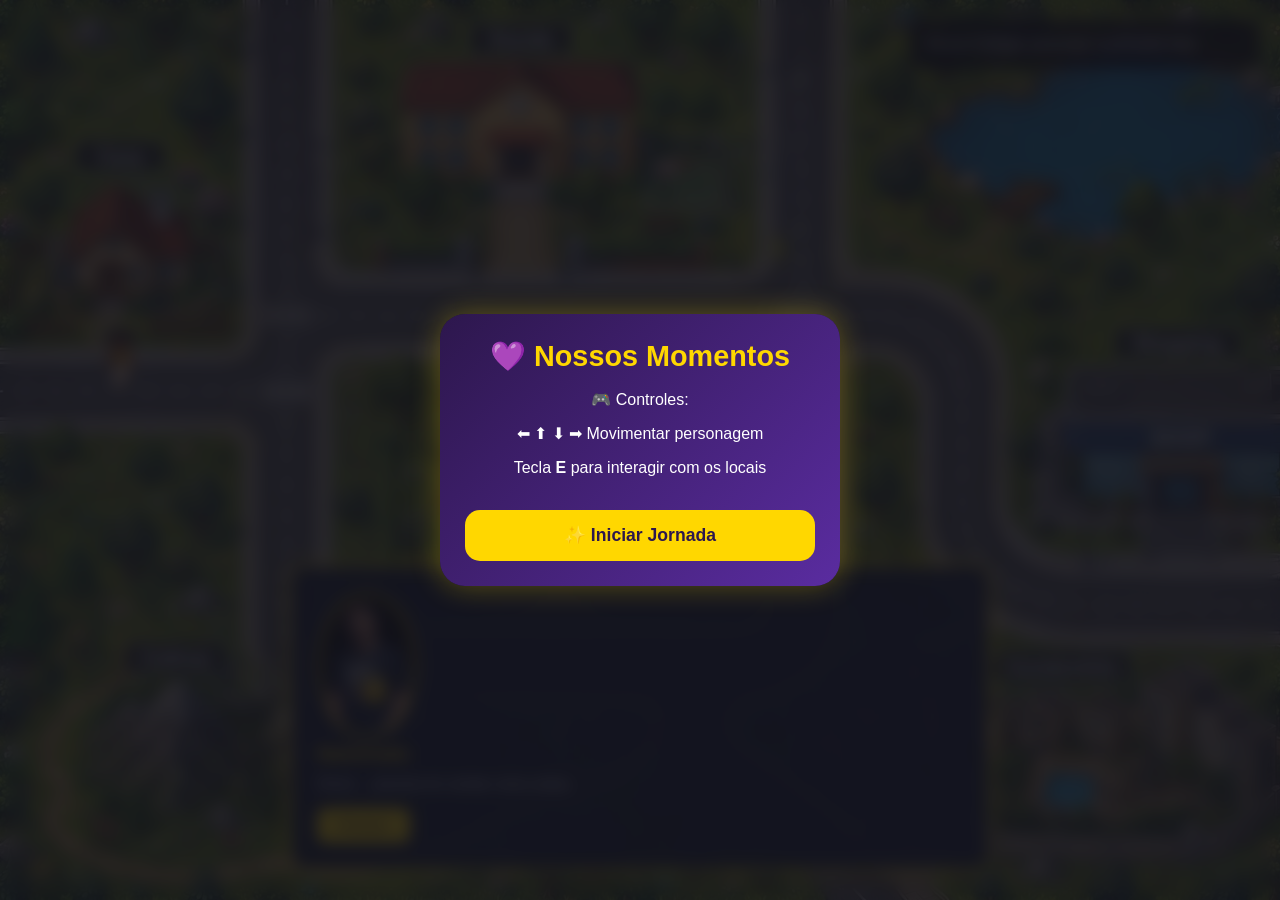
<file: index.html>
<!DOCTYPE html>
<html lang="pt-BR">
<head>

<meta charset="UTF-8">

<meta name="viewport" content="width=device-width, initial-scale=1.0">

<title>Mapa Principal</title>

<link rel="stylesheet" href="css/style.css">
<style>
    .personagemDialogo img{

    width:100px;

    border-radius:50%;

    border:3px solid #FFD700;

}
</style>
</head>
<body>

    <canvas id="jogo"></canvas>
    <div id="intro">

    <div id="introContent">

        <h1>💜 Nossos Momentos</h1>
<p>
    🎮 Controles:
</p>

<p>
    ⬅ ⬆ ⬇ ➡ Movimentar personagem
</p>

<p>
     Tecla <strong>E</strong> para interagir com os locais
</p>
        <button id="btnIniciar">
            ✨ Iniciar Jornada
        </button>

    </div>

</div>


<div id="dialogo">

<div class="personagemDialogo">

    <img src="images/namoraPIXEL.jpg" alt="Personagem">

</div>

    <h3 id="nomePersonagem">
        Namorado
    </h3>

    <p id="textoDialogo"></p>

    <button onclick="proximaFala()">
        Próximo
    </button>

</div>
    <div id="historia"></div>

    <div id="mensagem">
        Pressione <strong>E</strong> para entrar
    </div>
<div id="mobileControls">

    <div class="dpad">
        <div class="empty"></div>
        <button id="up">⬆</button>
        <div class="empty"></div>

        <button id="left">⬅</button>
        <div class="empty"></div>
        <button id="right">➡</button>

        <div class="empty"></div>
        <button id="down">⬇</button>
        <div class="empty"></div>
    </div>

    <button id="enter">E</button>

</div>
 <script src="js/mapa2.js"></script>
 <script src="js/mobil.js"></script>
 <script>
const introJaVista = sessionStorage.getItem("introVista");

if (introJaVista === "true") {
    document.getElementById("intro").style.display = "none";
}

document
.getElementById("btnIniciar")
.addEventListener("click", () => {

    sessionStorage.setItem("introVista", "true");

    document.getElementById("intro").style.display = "none";
}); </script>
</div>

</body>
</html>
</file>
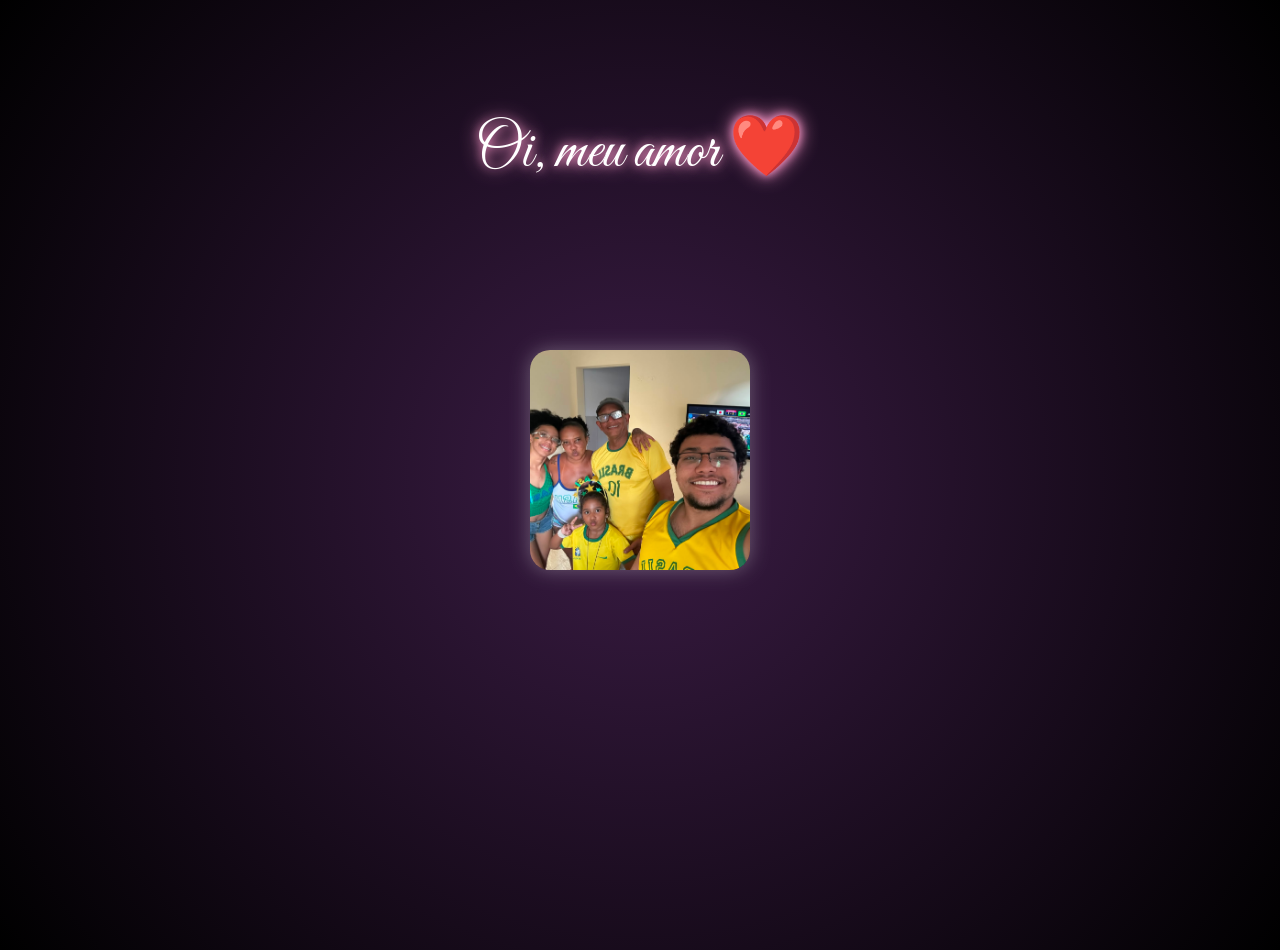
<file: casa.html>
<!DOCTYPE html>
<html lang="pt-br">
<head>
    <link href="https://fonts.googleapis.com/css2?family=Great+Vibes&display=swap" rel="stylesheet">
<style>
#textofinal{

    color:white;
    font-family:"Great Vibes", cursive;

    font-size:60px;

    text-align:center;

    width:80%;

    margin:60px auto;

    min-height:180px;

    text-shadow:
        0 0 10px #ff9acb,
        0 0 20px #ff9acb;
}

#galeria{

    display:flex;

    justify-content:center;

    flex-wrap:wrap;

    gap:20px;
}
#galeria img{

    width:220px;
    height:220px;

    object-fit:cover;

    border-radius:20px;

    opacity:0;

    transform:
        translateY(50px)
        scale(.8);

    filter:brightness(.8);

    transition:1.5s;

    box-shadow:
    0 0 20px rgba(255,255,255,.3);

}


#galeria img.mostrar{

    opacity:1;

    transform:
        translateY(0)
        scale(1);

    filter:brightness(1);

}


body{

    margin:0;

    background:
    radial-gradient(circle,#3b1c45,#000);

    color:white;

    display:flex;

    flex-direction:column;

    justify-content:flex-start;

    align-items:center;

    min-height:100vh;

    overflow:auto;

    padding-top: 50px;
}
</style>
</head>
<body>
<div id="textofinal"></div>   
    <div id="galeria"></div>
 


    

<script>
    const fotos = [
    "images/final1.jpg",
    "images/final2.jpg",
    "images/final3.jpg",
    "images/final4.jpg",
    "images/final5.jpg",
    "images/final6.jpg",
    "images/final7.jpg",
    "images/final8.jpg",
    "images/final9.jpg",
    "images/final10.jpg",
    "images/final11.jpg",
    "images/final12.jpg",
    "images/final13.jpg",
    "images/final14.jpg",
    "images/final15.jpg",
    "images/final16.jpg",
    "images/final17.jpg",
    "images/final18.jpg",
    "images/final19.jpg",
    "images/final20.jpg",
    "images/final21.jpg",
    "images/final22.jpg",
    "images/final23.jpg",
    "images/final24.jpg",
    "images/final25.jpg",
    "images/final26.jpg",
    "images/final27.jpg",
    "images/final28.jpg",
    "images/final29.jpg",
    "images/final30.jpg"
];


let fotoAtual = 0;
    function escrever(texto, velocidade= 40){

        return new Promise(resolver =>{

            const area = document.getElementById("textofinal");

            area.innerHTML = "";

            let i = 0;
            
            const time = setInterval(() => {
                area.innerHTML += texto.charAt(i);
                i++;
                if(i >= texto.length){
                    clearInterval(time);
                    resolver();
                }
            }, velocidade)
        })
    }

    function esperar(ms){
        return new Promise(resolver =>{
            setTimeout(resolver, ms);
        })
    }

function mostrarFoto(){

    if(fotoAtual >= fotos.length){
        return;
    }


    const img=document.createElement("img");


    img.src=fotos[fotoAtual];


    document
    .getElementById("galeria")
    .appendChild(img);


    setTimeout(()=>{

        img.classList.add("mostrar");

    },100);


    fotoAtual++;

}

async function iniciarFinal(){

    await escrever("Oi, meu amor ❤️");
    mostrarFoto();
    await esperar(2500);

    await escrever("Se você chegou até aqui, é porque aceitou viver essa pequena aventura comigo.");
     mostrarFoto();
    await esperar(3000);

    await escrever("Eu te amo muito.");
     mostrarFoto();
    await esperar(2500);

    await escrever("Você é a pessoa mais incrível que já apareceu na minha vida.");
     mostrarFoto();
    await esperar(3000);

    await escrever("Você é a luz que ilumina os meus dias e me motiva a ser uma pessoa melhor.");
     mostrarFoto();
    await esperar(3500);

    await escrever("Sou imensamente grato por ter sido escolhido por você.");
     mostrarFoto();
    await esperar(3000);

    await escrever("Sou feliz por compartilhar a minha vida ao seu lado.");
     mostrarFoto();
    await esperar(3000);

    await escrever("Os momentos mais simples com você são os que guardo com mais carinho.");
     mostrarFoto();
    await esperar(3500);

    await escrever("Adoro acordar e saber que tenho você comigo.");
     mostrarFoto();
    await esperar(3000);

    await escrever("Amo cada detalhe seu, dos pés à cabeça.");
     mostrarFoto();
    await esperar(3000);

    await escrever("Minha vontade é poder te dar o mundo inteiro.");
     mostrarFoto();
    await esperar(3000);

    await escrever("Porque, sem perceber, você mudou completamente o meu mundo.");
     mostrarFoto();
    await esperar(3500);

    await escrever("Obrigado por cada sorriso, cada abraço e por fazer parte da minha vida.");
     mostrarFoto();
    await esperar(3500);

    await escrever("Espero viver muitos outros capítulos dessa história ao seu lado.");
     mostrarFoto();
    await esperar(3500);

await escrever("❤️ Eu te amo infinitamente. ❤️");

while(fotoAtual < fotos.length){

    mostrarFoto();

    await esperar(800);

}
}
iniciarFinal();
    </script>
</body>
</html>
</file>
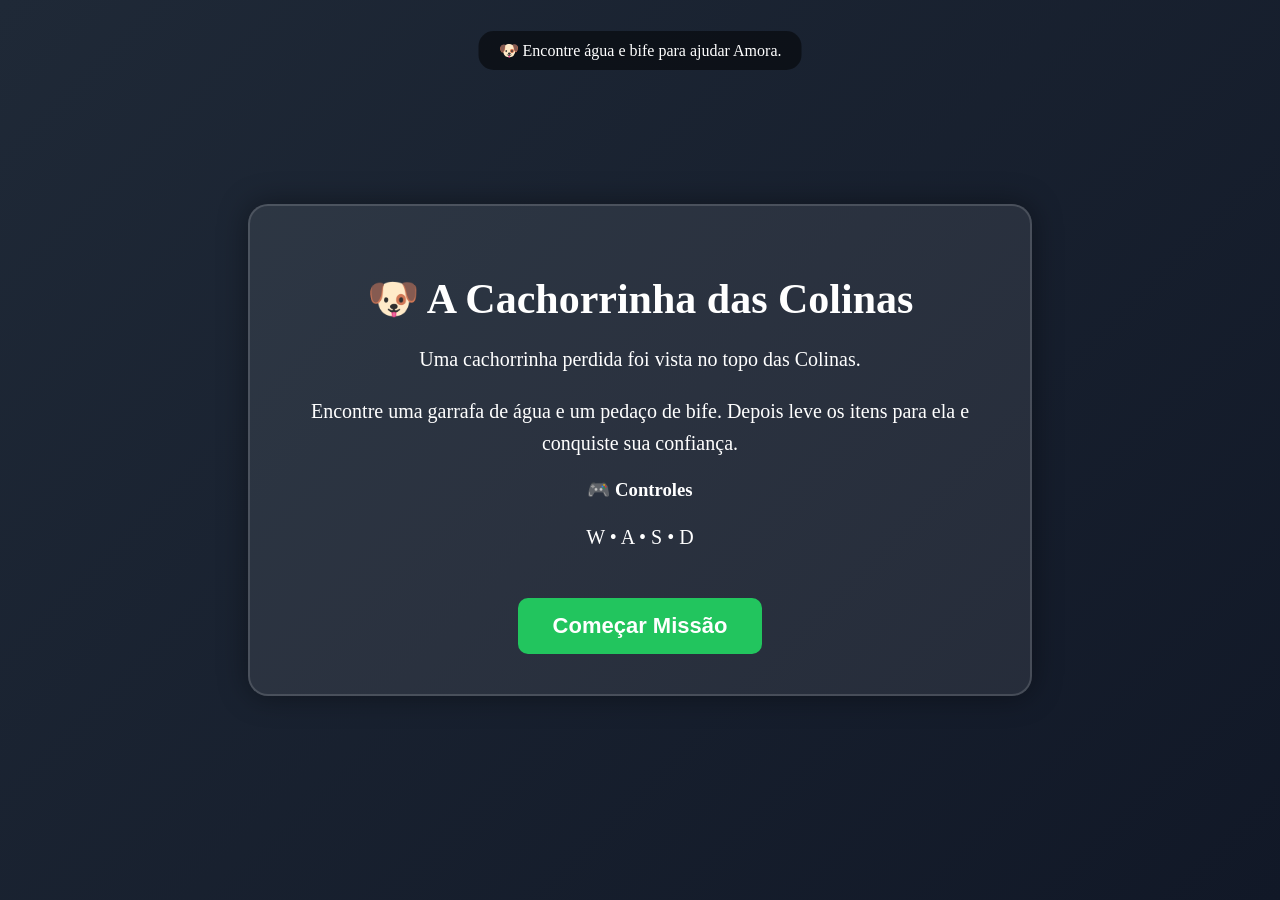
<file: colinas.html>
<!DOCTYPE html>
<html lang="pt-br">
<head>
    <meta name="viewport" content="width=device-width, initial-scale=1.0">
    <style>
body{
    margin:0;
    overflow:hidden;
    background:#111827;
}
#game{

    width:100vw;
    height:100vh;
    position: relative;
    overflow: hidden;
    background-size: contain;
    background-position: center;
    background-repeat: no-repeat;
}


#player{
    width: 48px;
    height: 48px;
    position: absolute;
    left: 100px;
    top: 100px;
    object-fit: contain;
    z-index:10;
}

#cachorra{

    width:90px;
    height:90px;

    position:absolute;

    left:1020px;

    top:70px;

    z-index:10;

}

#intro{
    position: fixed;
    inset: 0;

    background: linear-gradient(
        135deg,
        #1f2937,
        #111827
    );

    color: white;

    display: flex;
    justify-content: center;
    align-items: center;

    z-index: 9999;
}

#intro-box{
    width: 700px;
    max-width: 90%;

    background: rgba(255,255,255,0.08);

    border: 2px solid rgba(255,255,255,0.15);
    border-radius: 20px;

    padding: 40px;

    text-align: center;

    box-shadow: 0 0 30px rgba(0,0,0,0.4);
}

#intro-box h1{
    font-size: 42px;
    margin-bottom: 20px;
}

#intro-box p{
    font-size: 20px;
    line-height: 1.6;
}

#startBtn{
    margin-top: 25px;

    background: #22c55e;
    color: white;

    border: none;
    border-radius: 10px;

    padding: 15px 35px;

    font-size: 22px;
    font-weight: bold;

    cursor: pointer;

    transition: 0.2s;
}

#startBtn:hover{
    transform: scale(1.05);
    background: #16a34a;
}








#mapa{

    position:absolute;

    left:50%;
    top:50%;

    width:100%;
    height:100%;

    transform:translate(-50%,-50%);

    object-fit:cover;

    z-index:0;
}
#joystick{

    display:none;

    position:fixed;

    left:15px;
    bottom:15px;

    z-index:9999;
}

#joystick button{

    width:70px;
    height:70px;

    font-size:28px;

    border:none;

    border-radius:15px;

    background:#374151;

    color:white;
}
#joystick{
    display:none;
}


#cenaFinal{
    position:fixed;
    inset:0;

    display:flex;
    justify-content:center;
    align-items:center;

    background:rgba(5,10,25,.96);
    backdrop-filter:blur(8px);

    opacity:0;
    visibility:hidden;

    transition:.8s;

    z-index:99999;
}
#status{

    position:fixed;

    top:15px;
    left:50%;

    transform:translateX(-50%);

    z-index:9999;

    color:white;

    background:rgba(0,0,0,.5);

    padding:10px 20px;

    border-radius:15px;

}

#cenaFinal.ativo{
    opacity:1;
    visibility:visible;
}

#cenaBox{

    width:700px;
    max-width:90vw;

    padding:35px;

    display:flex;
    flex-direction:column;
    align-items:center;
    justify-content:center;

    text-align:center;
}
#cenaBox h2{

    font-size:46px;

    color:#FFD54A;

    text-shadow:
        0 0 10px #FFD54A,
        0 0 25px rgba(255,213,74,.5);

    margin-bottom:25px;
}

#textoCena{

    width:90%;

    min-height:120px;

    color:white;

    font-size:30px;

    line-height:1.8;

    text-align:center;

    text-shadow:
        0 2px 6px rgba(0,0,0,.5);
}

#fotoMemoria{

    width:min(220px,60vw);

    height:auto;

    display:block;

    object-fit:contain;

    margin:25px 0;

    border-radius:25px;

    border:6px solid white;

    box-shadow:

        0 0 25px white,

        0 0 60px rgba(255,255,255,.4);

    transform:scale(.6) rotate(-5deg);

    opacity:0;

    transition:1.5s;
}

#fotoMemoria.mostrar{

    opacity:1;

    transform:scale(1) rotate(0deg);

}


#voltarCasa{

    display:none;

    margin-top:35px;

    padding:18px 45px;

    font-size:24px;

    font-weight:bold;

    color:white;

    border:none;

    border-radius:18px;

    cursor:pointer;

    background:linear-gradient(
        45deg,
        #22c55e,
        #16a34a
    );

    box-shadow:
        0 0 20px rgba(34,197,94,.5);

    transition:.3s;
}

#voltarCasa:hover{

    transform:scale(1.08);

    box-shadow:
        0 0 35px rgba(34,197,94,.9);

}
#agua{
    width:40px;
    height:40px;

    position:absolute;

    left:140px;
    top:520px;
}

#bife{
    width:40px;
    height:40px;
    position:absolute;
    left:850px;
    top:320px;
    z-index:10;
}

    </style>
</head>  
<body>

<div id="intro">

    <div id="intro-box">

        <h1>🐶 A Cachorrinha das Colinas</h1>

<p>
Uma cachorrinha perdida foi vista no topo das Colinas.
</p>

<p>
Encontre uma garrafa de água e um pedaço de bife.
Depois leve os itens para ela e conquiste sua confiança.
</p>

        <h3>🎮 Controles</h3>

        <p>W • A • S • D</p>

        <button id="startBtn">
            Começar Missão
        </button>
        

    </div>

</div></div>
    <p id="status">
🐶 Encontre água e bife para ajudar Amora.
</p>

<div id="game">
    <img src="images/fundoColinas.jpeg" id="mapa">
    <img src="images/tataFRENTE.png" id="player">
    <img src="images/agua.png" id="agua">
    <img src="images/bife.png" id="bife">
    <img src="images/amora.png" id="cachorra">
     

    <div class="obstaculo" style="left:200px;top:100px;"></div>
    <div class="obstaculo" style="left:400px;top:250px;"></div>
    <div class="obstaculo" style="left:600px;top:150px;"></div>
</div>
<div id="joystick">

    <button id="up">⬆️</button>

    <div>
        <button id="left">⬅️</button>
        <button id="right">➡️</button>
    </div>

    <button id="down">⬇️</button>

</div>


<div id="cenaFinal">

    <div id="cenaBox">

        <h2>🌟 Missão Completa</h2>

        <p id="textoCena">
            ...
        </p>

        <img
            id="fotoMemoria" src="images/recompensaAmora.jpeg"></img>

           
    </div>
 <button id="voltarCasa">
                🏠 Voltar para Casa
            </button>
</div>
    <script>
        const player = document.getElementById("player");

        const agua =
document.getElementById("agua");

const bife =
document.getElementById("bife");

const cachorra =
document.getElementById("cachorra");

const statusText = document.getElementById("status");

let cenaFinalIniciada = false;

let px = 210;
let py = 801;

let temAgua = false;
let temBife = false;
let cachorraDomesticada = false;

const teclas = {};

document.addEventListener("keydown", (e) => {
    teclas[e.key.toLowerCase()] = true;
});

document.addEventListener("keyup", (e) => {
    teclas[e.key.toLowerCase()] = false;
});

function criarControleTouch(id, tecla){

    const botao = document.getElementById(id);

    botao.addEventListener("touchstart", (e)=>{

        e.preventDefault();

        teclas[tecla] = true;

    });

    botao.addEventListener("touchend", ()=>{

        teclas[tecla] = false;

    });

}

document.addEventListener(
    "keydown",
    (e)=>{

        if(e.code === "KeyE"){

            interagir();

        }

    }
);


criarControleTouch("up","w");
criarControleTouch("down","s");
criarControleTouch("left","a");
criarControleTouch("right","d");



function esperar(ms){
    return new Promise(resolve => setTimeout(resolve, ms));
}




function escrever(texto, velocidade = 40){

    return new Promise(resolve=>{

        const area = document.getElementById("textoCena");

        area.textContent = "";

        let i = 0;

        const intervalo = setInterval(()=>{

            area.textContent += texto[i];

            i++;

            if(i >= texto.length){

                clearInterval(intervalo);

                resolve();

            }

        }, velocidade);

    });

}



async function mostrarCenaFinal(){

    if(cenaFinalIniciada) return;

    cenaFinalIniciada = true;

    const tela = document.getElementById("cenaFinal");

    tela.classList.add("ativo");
await escrever(
"🐶 Amora estava perdida e precisava de ajuda."
);

await esperar(2500);

await escrever(
"💧 Você compartilhou sua água."
);

await esperar(2500);

await escrever(
"🥩 Você dividiu sua comida."
);

await esperar(2500);

await escrever(
"💛 E assim nasceu uma nova amizade."
);

await esperar(2500);

await escrever(
"📷 Algumas memórias são encontradas."
);

await esperar(2500);

await escrever(
"✨ Outras são criadas."
);

    document
        .getElementById("fotoMemoria")
        .classList.add("mostrar");

    await esperar(3000);

    await escrever("✨ MEMÓRIA DESBLOQUEADA ✨");

    document.getElementById("voltarCasa").style.display = "inline-block";
}




function atualizar() {

    let novoX = px;
    let novoY = py;
    

    const velocidade = 4;

    let dx = 0;
    let dy = 0;

if (teclas["w"]) {
    dy--;
    player.src = "images/tataCOSTA.png";
}

if (teclas["s"]) {
    dy++;
    player.src = "images/tataFRENTE.png";
}

if (teclas["a"]) {
    dx--;
    player.src = "images/tataESQUERDA.png";
}

if (teclas["d"]) {
    dx++;
    player.src = "images/tataDIREITA.png";
}

    if (dx !== 0 || dy !== 0) {

        const tamanho = Math.sqrt(dx * dx + dy * dy);

        dx /= tamanho;
        dy /= tamanho;

        novoX += dx * velocidade;
        novoY += dy * velocidade;
    }

  const game =
document.getElementById("game");

novoX = Math.max(
    0,
    Math.min(
        novoX,
        game.clientWidth - player.offsetWidth
    )
);

novoY = Math.max(
    0,
    Math.min(
        novoY,
        game.clientHeight - player.offsetHeight
    )
);

    player.style.left = px + "px";
    player.style.top = py + "px";

    px = novoX;
    py = novoY;

    if(
    !temAgua &&
    colidiu(
        player.getBoundingClientRect(),
        agua.getBoundingClientRect()
    )
){

    statusText.textContent =
    "💧 Aperte E para pegar a água";
}
else if(
    !temBife &&
    colidiu(
        player.getBoundingClientRect(),
        bife.getBoundingClientRect()
    )
){

    statusText.textContent =
    "🥩 Aperte E para pegar o bife";
}
else if(
    temAgua &&
    temBife &&
    colidiu(
        player.getBoundingClientRect(),
        cachorra.getBoundingClientRect()
    )
){

    statusText.textContent =
    "🐶 Aperte E para ajudar Amora";
}

    requestAnimationFrame(atualizar);
}

function colidiu(a, b) {
    return (
        a.left < b.right &&
        a.right > b.left &&
        a.top < b.bottom &&
        a.bottom > b.top
    );

}
function interagir(){

    const jogador =
    player.getBoundingClientRect();

    if(
        !temAgua &&
        colidiu(
            jogador,
            agua.getBoundingClientRect()
        )
    ){

        temAgua = true;

        agua.style.display = "none";

        statusText.textContent =
        "🥩 Ótimo! Agora procure algo para alimentar Amora.";

        return;
    }

    if(
        !temBife &&
        colidiu(
            jogador,
            bife.getBoundingClientRect()
        )
    ){

        temBife = true;

        bife.style.display = "none";

        statusText.textContent =
        "🐶 Leve a água e o bife até Amora no topo da colina.";

        return;
    }

    if(
        temAgua &&
        temBife &&
        colidiu(
            jogador,
            cachorra.getBoundingClientRect()
        )
    ){

        cachorraDomesticada = true;

        statusText.textContent =
        "💛 Amora agora confia em você.";

        mostrarCenaFinal();

    }

}

function concluirCondominio(){

    const progresso = JSON.parse(
        localStorage.getItem("progresso")
    ) || {};

    progresso.colinas = true;

    localStorage.setItem(
        "progresso",
        JSON.stringify(progresso)
    );

}

document.getElementById("voltarCasa").addEventListener("click", () => {

    concluirCondominio();

    window.location.href = "index.html";

});
   
    </script>
    <script>
document.getElementById("startBtn").addEventListener("click", () => {


    document.getElementById("intro").style.display = "none";

    atualizar();

});
    </script>
</body>
</file>
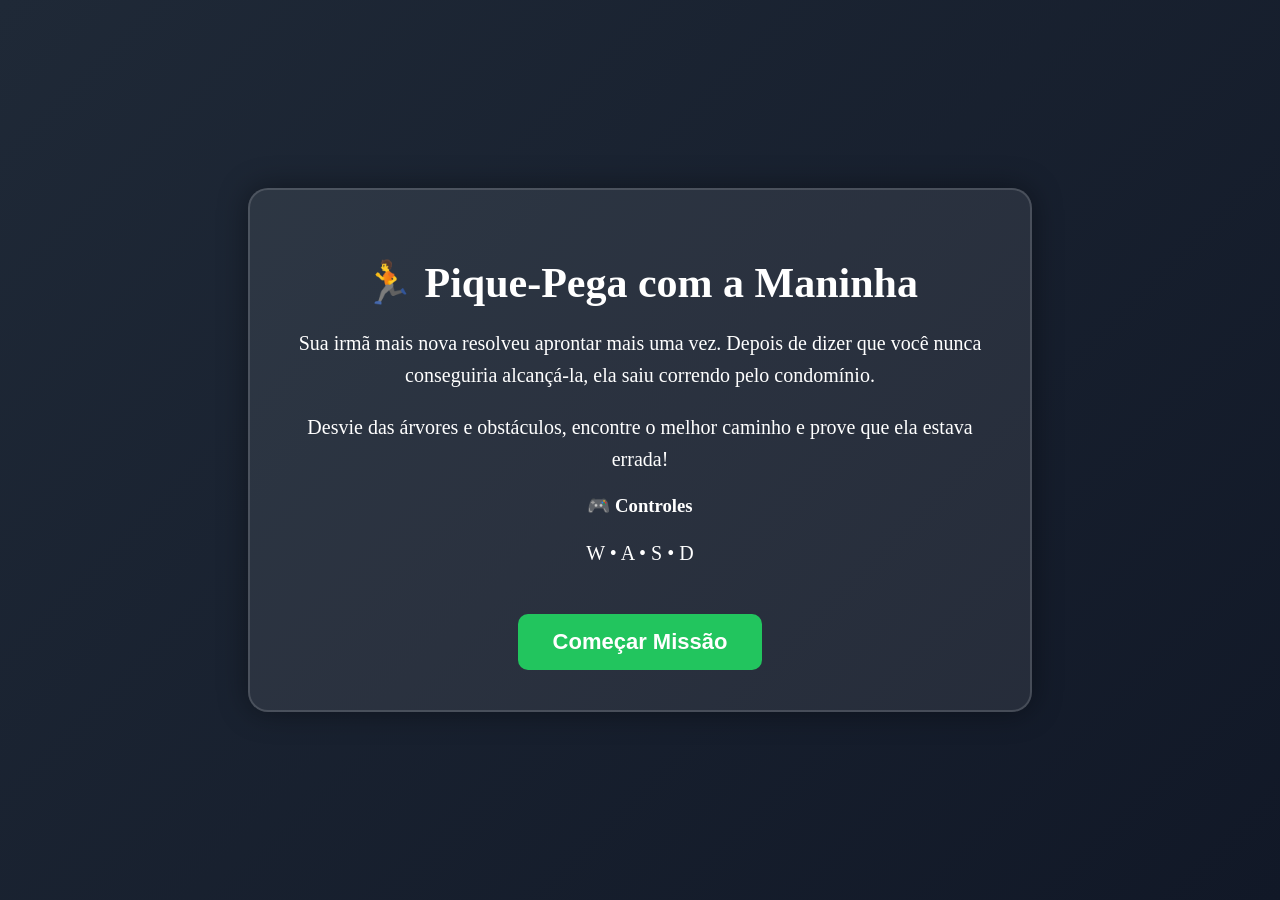
<file: condominio.html>
<!DOCTYPE html>
<html lang="pt-br">
<head>
    <meta name="viewport" content="width=device-width, initial-scale=1.0">
    <style>
        body{
            background-color: #111827;
        }
#game {
    width:800px;

    height:500px;

    border: 2px solid black;
    position: relative;
    overflow: hidden;
    background-size: contain;
    background-position: center;
    background-repeat: no-repeat;
}
@media (max-width: 900px){

    #game{
        width:95vw;
        height:60vh;
    }

}

#player{
    width: 48px;
    height: 48px;
    position: absolute;
    left: 100px;
    top: 100px;
    object-fit: contain;
    z-index:10;
}

#irma {
    width: 40px;
    height: 40px;
    z-index:10;
    position: absolute;
    left: 500px;
    top: 300px;
}

#intro{
    position: fixed;
    inset: 0;

    background: linear-gradient(
        135deg,
        #1f2937,
        #111827
    );

    color: white;

    display: flex;
    justify-content: center;
    align-items: center;

    z-index: 9999;
}

#intro-box{
    width: 700px;
    max-width: 90%;

    background: rgba(255,255,255,0.08);

    border: 2px solid rgba(255,255,255,0.15);
    border-radius: 20px;

    padding: 40px;

    text-align: center;

    box-shadow: 0 0 30px rgba(0,0,0,0.4);
}

#intro-box h1{
    font-size: 42px;
    margin-bottom: 20px;
}

#intro-box p{
    font-size: 20px;
    line-height: 1.6;
}

#startBtn{
    margin-top: 25px;

    background: #22c55e;
    color: white;

    border: none;
    border-radius: 10px;

    padding: 15px 35px;

    font-size: 22px;
    font-weight: bold;

    cursor: pointer;

    transition: 0.2s;
}

#startBtn:hover{
    transform: scale(1.05);
    background: #16a34a;
}
#painelIrma{
    position: absolute;
    left: 850px;
    top: 70px;

    width: 300px;

    color: white;
}
#painelIrma{

    background: rgba(255,255,255,.05);

    border-radius:20px;

    padding: 10px;

    border:1px solid rgba(255,255,255,.1);
}


#retratoIrma{
    width: 120px;
    image-rendering: pixelated;
    display: block;
    margin: auto;
}

#falaIrma{
    background: white;
    color: #222;

    padding: 20px;

    border-radius: 20px;

    font-size: 22px;
    font-weight: bold;

    box-shadow: 0 5px 15px rgba(0,0,0,.4);

    position: relative;
}
#falaIrma::before{
    content:"";

    position:absolute;

    top:-15px;
    left:40px;

    border-left:15px solid transparent;
    border-right:15px solid transparent;
    border-bottom:15px solid white;
}
#retratoIrma{
    width:220px;

    display:block;
    margin:auto;

    border-radius:20px;

    border:4px solid white;

    box-shadow:0 0 25px rgba(255,255,255,.2);
}
#nomeIrma{
    text-align:center;
    color:white;
}
#capturarBtn{
    position: fixed;

    right: 20px;
    bottom: 20px;

    width: 120px;
    height: 120px;

    border-radius: 50%;

    border: none;

    background: #ef4444;
    color: white;

    font-size: 22px;
    font-weight: bold;

    cursor: pointer;
}

@media(max-width:900px){

    body{
        display:flex;
        flex-direction:column;
        align-items:center;
    }

    #painelIrma{
        position:relative;

        left:auto;
        top:auto;

        width:95%;

        margin:10px auto;
    }

    #game{
        width:95vw;
        height:50vh;
    }

}
#mapa{
    position:absolute;

    left:0;
    top:0;

    width:100%;
    height:100%;

    object-fit:contain;

    z-index:0;
}
#joystick{

    display:none;

    position:fixed;

    left:15px;
    bottom:15px;

    z-index:9999;
}

#joystick button{

    width:70px;
    height:70px;

    font-size:28px;

    border:none;

    border-radius:15px;

    background:#374151;

    color:white;
}
#joystick{
    display:none;
}

@media(max-width:900px){

    #joystick{
        display:block;
    }

}
@media (max-width: 430px){

    #game{
        width: 95vw;
        height: 50vh;
    }

    #capturarBtn{

        width: 90px;
        height: 90px;

        font-size: 18px;
    }

    #joystick button{

        width: 65px;
        height: 65px;

        font-size: 24px;
    }

}
#cenaFinal{
    position:fixed;
    inset:0;

    display:flex;
    justify-content:center;
    align-items:center;

    background:rgba(5,10,25,.96);
    backdrop-filter:blur(8px);

    opacity:0;
    visibility:hidden;

    transition:.8s;

    z-index:99999;
}

#cenaFinal.ativo{
    opacity:1;
    visibility:visible;
}

#cenaBox{

    width:700px;
    max-width:90vw;

    padding:35px;

    display:flex;
    flex-direction:column;
    align-items:center;
    justify-content:center;

    text-align:center;
}
#cenaBox h2{

    font-size:46px;

    color:#FFD54A;

    text-shadow:
        0 0 10px #FFD54A,
        0 0 25px rgba(255,213,74,.5);

    margin-bottom:25px;
}

#textoCena{

    width:90%;

    min-height:120px;

    color:white;

    font-size:30px;

    line-height:1.8;

    text-align:center;

    text-shadow:
        0 2px 6px rgba(0,0,0,.5);
}

#fotoMemoria{

    width:min(220px,60vw);

    height:auto;

    display:block;

    object-fit:contain;

    margin:25px 0;

    border-radius:25px;

    border:6px solid white;

    box-shadow:

        0 0 25px white,

        0 0 60px rgba(255,255,255,.4);

    transform:scale(.6) rotate(-5deg);

    opacity:0;

    transition:1.5s;
}

#fotoMemoria.mostrar{

    opacity:1;

    transform:scale(1) rotate(0deg);

}


#voltarCasa{

    display:none;

    margin-top:35px;

    padding:18px 45px;

    font-size:24px;

    font-weight:bold;

    color:white;

    border:none;

    border-radius:18px;

    cursor:pointer;

    background:linear-gradient(
        45deg,
        #22c55e,
        #16a34a
    );

    box-shadow:
        0 0 20px rgba(34,197,94,.5);

    transition:.3s;
}

#voltarCasa:hover{

    transform:scale(1.08);

    box-shadow:
        0 0 35px rgba(34,197,94,.9);

}

    </style>
</head>  
<body>
    <div id="painelIrma">
    <h2 id="nomeIrma">🌟 Maythe</h2>
    <img src="images/irmaReal.png" id="retratoIrma">

    <div id="falaIrma">
        Você nunca vai me pegar! 😝
    </div>

</div>
<div id="intro">

    <div id="intro-box">

        <h1>🏃 Pique-Pega com a Maninha</h1>

        <p>
            Sua irmã mais nova resolveu aprontar mais uma vez.
            Depois de dizer que você nunca conseguiria alcançá-la,
            ela saiu correndo pelo condomínio.
        </p>

        <p>
            Desvie das árvores e obstáculos, encontre o melhor caminho
            e prove que ela estava errada!
        </p>

        <h3>🎮 Controles</h3>

        <p>W • A • S • D</p>

        <button id="startBtn">
            Começar Missão
        </button>
        

    </div>

</div></div>
    <p id="status">Pegue sua irmã!</p>
<div id="game">
    <img src="images/condo.png" id="mapa"></img>
    <img src="images/tataFRENTE.png" id="player"></img>
    <img src="images/irmaFRENTE.png" id="irma"></img>
    

    <div class="obstaculo" style="left:200px;top:100px;"></div>
    <div class="obstaculo" style="left:400px;top:250px;"></div>
    <div class="obstaculo" style="left:600px;top:150px;"></div>
</div>
<div id="joystick">

    <button id="up">⬆️</button>

    <div>
        <button id="left">⬅️</button>
        <button id="right">➡️</button>
    </div>

    <button id="down">⬇️</button>

</div>
<button id="capturarBtn">
    ✋ PEGAR
</button>

<div id="cenaFinal">

    <div id="cenaBox">

        <h2>🌟 Missão Completa</h2>

        <p id="textoCena">
            ...
        </p>

        <img
            id="fotoMemoria" src="images/fotoCondo1.jpg"></img>

           
    </div>
 <button id="voltarCasa">
                🏠 Voltar para Casa
            </button>
</div>
    <script>
        const player = document.getElementById("player");
const irma = document.getElementById("irma");
const statusText = document.getElementById("status");

let alvoX = 500;
let alvoY = 300;

let podeCapturar = false;

const pontosEstrategicos = [

    { x: 430, y: 240, nome: "Playground" },

    { x: 540, y: 100, nome: "Bloco B" },

    { x: 560, y: 350, nome: "Bloco D" },

    { x: 390, y: 240, nome: "Jardim" },

    { x: 390, y: 430, nome: "Portaria" }

];

const falas = [
    "Você nunca vai me pegar! 😝",
    "Sou rápida demais! 🏃",
    "Tenta outra vez! 😂",
    "Nem chegou perto! 🤭",
    "Você corre igual uma tartaruga! 🐢",
    "Aposto que vai desistir! 😆",
    "Cadê você? Não estou vendo! 👀"
];
const dialogos = [
{
    fala:"😝 Você nunca vai me pegar!",
    foto:"images/irmaReal.png"
},
{
    fala:"😂 Tenta outra vez!",
    foto:"images/irma2.png"
}];

let intervaloIrma;
let intervaloFugir;

let cenaFinalIniciada = false;

let px = 100;
let py = 100;
const teclas = {};

document.addEventListener("keydown", (e) => {
    teclas[e.key.toLowerCase()] = true;
});

document.addEventListener("keyup", (e) => {
    teclas[e.key.toLowerCase()] = false;
});

function criarControleTouch(id, tecla){

    const botao = document.getElementById(id);

    botao.addEventListener("touchstart", (e)=>{

        e.preventDefault();

        teclas[tecla] = true;

    });

    botao.addEventListener("touchend", ()=>{

        teclas[tecla] = false;

    });

}

criarControleTouch("up","w");
criarControleTouch("down","s");
criarControleTouch("left","a");
criarControleTouch("right","d");

document.addEventListener("keydown", (e)=>{

    if(e.code === "Space"){

        capturar();
clearInterval(intervaloFugir);

irma.style.display = "none";

mostrarCenaFinal();

    }

});

function esperar(ms){
    return new Promise(resolve => setTimeout(resolve, ms));
}





function escrever(texto, velocidade = 40){

    return new Promise(resolve=>{

        const area = document.getElementById("textoCena");

        area.textContent = "";

        let i = 0;

        const intervalo = setInterval(()=>{

            area.textContent += texto[i];

            i++;

            if(i >= texto.length){

                clearInterval(intervalo);

                resolve();

            }

        }, velocidade);

    });

}



async function mostrarCenaFinal(){

    if(cenaFinalIniciada) return;

    cenaFinalIniciada = true;

    const tela = document.getElementById("cenaFinal");

    tela.classList.add("ativo");

    await escrever("😅 Maythe: Tá bom... você venceu.");

    await esperar(2500);

    await escrever("😊 Mas sabe... brincar com você sempre foi divertido.");

    await esperar(2500);

    await escrever("💛 Algumas lembranças merecem ser guardadas para sempre.");

    await esperar(2500);

    await escrever("📷 Esta foto representa um momento especial.");

    document
        .getElementById("fotoMemoria")
        .classList.add("mostrar");

    await esperar(3000);

    await escrever("✨ MEMÓRIA DESBLOQUEADA ✨");

    document.getElementById("voltarCasa").style.display = "inline-block";
}


function atualizar() {

    let novoX = px;
    let novoY = py;
    

    const velocidade = 4;

    let dx = 0;
    let dy = 0;

if (teclas["w"]) {
    dy--;
    player.src = "images/tataCOSTA.png";
}

if (teclas["s"]) {
    dy++;
    player.src = "images/tataFRENTE.png";
}

if (teclas["a"]) {
    dx--;
    player.src = "images/tataESQUERDA.png";
}

if (teclas["d"]) {
    dx++;
    player.src = "images/tataDIREITA.png";
}

    if (dx !== 0 || dy !== 0) {

        const tamanho = Math.sqrt(dx * dx + dy * dy);

        dx /= tamanho;
        dy /= tamanho;

        novoX += dx * velocidade;
        novoY += dy * velocidade;
    }

    novoX = Math.max(0, Math.min(novoX, 760));
    novoY = Math.max(0, Math.min(novoY, 460));

    player.style.left = novoX + "px";
    player.style.top = novoY + "px";

    const playerRect = player.getBoundingClientRect();

    let bateu = false;

    document.querySelectorAll(".obstaculo").forEach(obs => {
        if (colidiu(playerRect, obs.getBoundingClientRect())) {
            bateu = true;
        }
    });

    if (!bateu) {
        px = novoX;
        py = novoY;
    }
    
    verificarColisao();

let velocidadeIrma = 2;

const distanciaJogador =    
Math.sqrt(
    (px - irma.offsetLeft) ** 2 +
    (py - irma.offsetTop) ** 2
);

if (distanciaJogador < 150) {
    velocidadeIrma = 5;
}

const dxIrma = alvoX - irma.offsetLeft;
const dyIrma = alvoY - irma.offsetTop;

const distanciaIrma =
    Math.sqrt(dxIrma * dxIrma + dyIrma * dyIrma);

if (distanciaIrma > 1) {

    irma.style.left =
        (irma.offsetLeft +
        dxIrma / distanciaIrma * velocidadeIrma) + "px";

    irma.style.top =
        (irma.offsetTop +
        dyIrma / distanciaIrma * velocidadeIrma) + "px";
}

    requestAnimationFrame(atualizar);
}


function trocarFala(){

    const sorteio =
        dialogos[Math.floor(Math.random() * dialogos.length)];

    document.getElementById("falaIrma").textContent =
        sorteio.fala;

    document.getElementById("retratoIrma").src =
        sorteio.foto;
}

setInterval(trocarFala, 3000);

function escolherDestinoSeguro() {

    let melhorLocal = pontosEstrategicos[0];
    let maiorDistancia = 0;

    pontosEstrategicos.forEach(local => {

        const distancia = Math.sqrt(
            (local.x - px) ** 2 +
            (local.y - py) ** 2
        );

        if(distancia > maiorDistancia){

            maiorDistancia = distancia;
            melhorLocal = local;

        }

    });

    alvoX = melhorLocal.x;
    alvoY = melhorLocal.y;

    document.getElementById("falaIrma").textContent =
        "🏃 Vou para " + melhorLocal.nome + "!";
}

function moverIrma() {

escolherDestinoSeguro();
}

function fugir() {

    const dx = irma.offsetLeft - px;
    const dy = irma.offsetTop - py;

    const distancia = Math.sqrt(dx * dx + dy * dy);

   if (distancia < 150) {

    document.getElementById("falaIrma").textContent =
        "😱 Ela está me alcançando!";

    escolherDestinoSeguro();
}
}


function verificarColisao() {

    const distancia = Math.sqrt(
        (px - irma.offsetLeft) ** 2 +
        (py - irma.offsetTop) ** 2
    );

    if(distancia < 50){

        podeCapturar = true;

        statusText.textContent =
        "⚡ Aperte ESPAÇO ou PEGAR!";

    }else{

        podeCapturar = false;

        statusText.textContent =
        "🎯 Pegue Maythe";
    }

}
function colidiu(a, b) {
    return (
        a.left < b.right &&
        a.right > b.left &&
        a.top < b.bottom &&
        a.bottom > b.top
    );

}
function capturar(){

    if(!podeCapturar) return;

    statusText.textContent =
        "🎉 Você pegou Maythe!";

    clearInterval(intervaloIrma);
    clearInterval(intervaloFugir);

    irma.style.display = "none";

document.getElementById("painelIrma").style.display="none";

    mostrarCenaFinal();
}
function concluirCondominio(){

    const progresso = JSON.parse(
        localStorage.getItem("progresso")
    ) || {};

    progresso.condominio = true;

    localStorage.setItem(
        "progresso",
        JSON.stringify(progresso)
    );

}

document.getElementById("voltarCasa").addEventListener("click", () => {

    concluirCondominio();

    window.location.href = "index.html";

});
   
    </script>
    <script>
document.getElementById("startBtn").addEventListener("click", () => {
    document
.getElementById("capturarBtn")
.addEventListener("click", capturar);

    document.getElementById("intro").style.display = "none";

    atualizar();

    intervaloIrma = setInterval(moverIrma, 3000);
    intervaloFugir = setInterval(fugir, 300);

});
    </script>
</body>
</file>
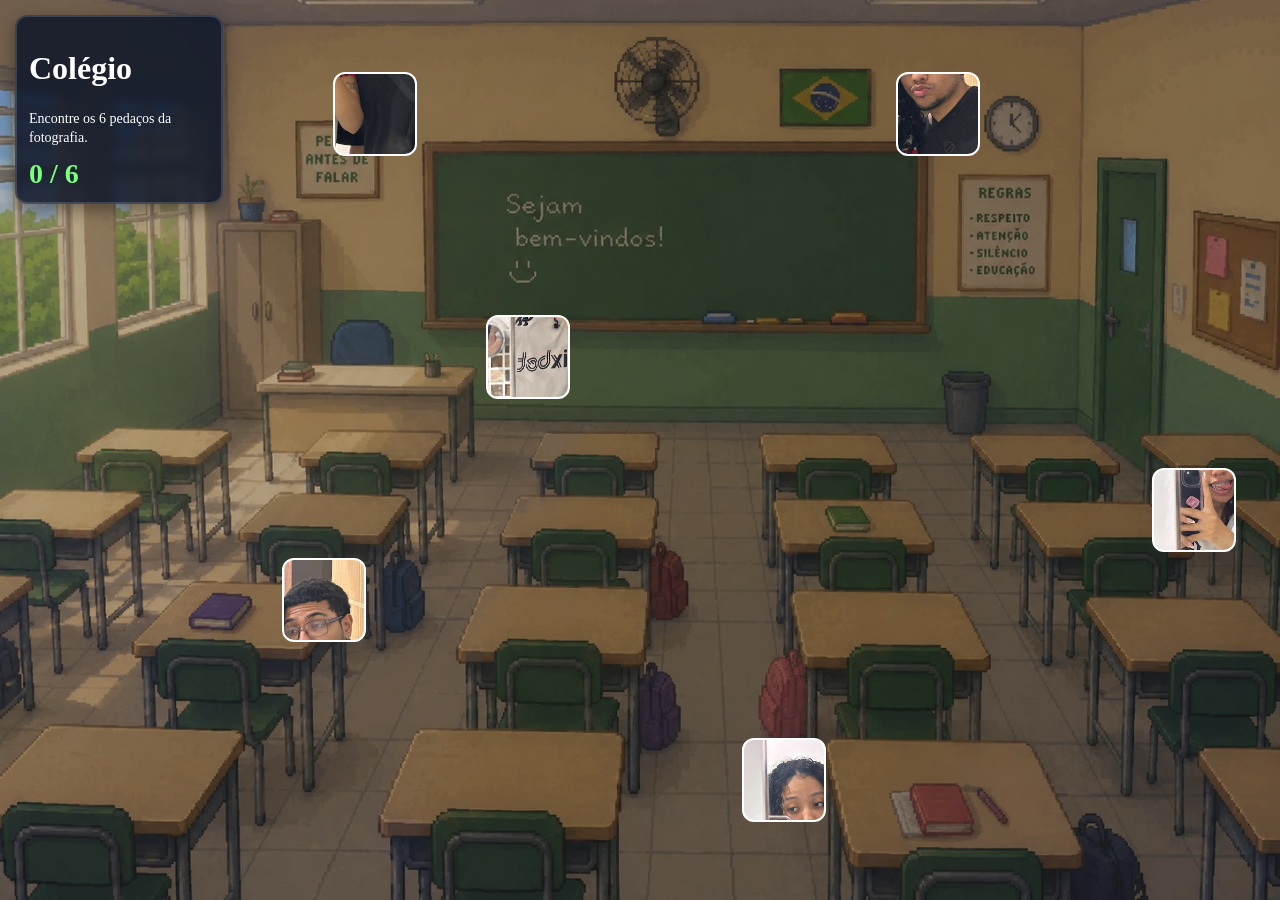
<file: escola.html>
<!DOCTYPE html>
<head>
<meta charset="UTF-8">
<title>Colégio</title>

<meta name="viewport" content="width=device-width, initial-scale=1.0">
<style>
@media (orientation: landscape){

    .foto{
        width: 55px;
        height: 55px;
    }

    #f1{
        top: 8%;
        left: 26%;
    }

    #f2{
        top: 35%;
        left: 38%;
    }

    #f3{
        top: 8%;
        left: 70%;
    }

    #f4{
        top: 52%;
        left: 90%;
    }

    #f5{
        top: 62%;
        left: 22%;
    }

    #f6{
        top: 82%;
        left: 58%;
    }
}

body{
    margin:0;
    height:100vh;

    background-image:url("images/fundo_escola.jpeg");
    background-size:cover;
    background-repeat:no-repeat;
    background-position:center;
}
body::before{

    content:"";

    position:fixed;

    top:0;
    left:0;

    width:100%;
    height:100%;

    background:rgba(0,0,0,0.25);

    pointer-events:none;

}



.missao{
    position:absolute;
    top:15px;
    left:15px;

    width:180px;

    background:rgba(15, 23, 42, 0.85);
    backdrop-filter: blur(4px);

    color:#fff;

    padding:12px;

    border-radius:12px;

    border:2px solid rgba(255,255,255,0.15);

    box-shadow:0 6px 18px rgba(0,0,0,0.4);

    text-align:left;
}

.missao h2{
    margin:0 0 8px;
    font-size:22px;
}

.missao p{
    margin:0;
    font-size:14px;
    line-height:1.4;
}

#contador{
    margin-top:10px;
    font-size:28px;
    font-weight:bold;
    color:#7CFF7C;
}

.foto{

    width:80px;
    height:80px;

    position:absolute;

    cursor:pointer;

    background-color:#ffd84d;
    background-size:cover;
    background-position:center;
    border:2px solid #fff;
    border-radius:12px;

    animation:brilhar 1s infinite alternate;
}



.fotoEscola{
    display:none;
    position:fixed;
    top:8%;
    left:50%;
    transform:translateX(-50%);
    width:50vw;
    max-width:420px;
    max-height:55vh;
    padding:16px;
    background:rgba(8, 17, 34, 0.95);
    border:2px solid #60c4ff;
    border-radius:20px;
    box-shadow:0 0 30px rgba(0,0,0,0.7);
    z-index:999;
    text-align:center;
    overflow:hidden;
    box-sizing:border-box;
}

.fotoEscola h2{
    margin:0 0 12px;
    font-size:22px;
    color:#60c4ff;
    text-transform:uppercase;
    letter-spacing:1px;
}

.fotoEscola img{
    width:100%;
    height:auto;
    max-height:calc(55vh - 110px);
    display:block;
    border-radius:14px;
    margin-bottom:12px;
    object-fit:cover;
}

.fotoEscola .recompensa-texto{
    color:#fff;
    font-size:16px;
    line-height:1.4;
    margin-bottom:10px;
}

.dialogo{
    display:none;

    position:fixed;
    bottom:30px;
    left:50%;
    transform:translateX(-50%);

    width:500px;
    max-width:80%;

    background:rgba(15,23,42,0.95);

    color:white;

    padding:20px;

    border-radius:15px;

    border:2px solid rgba(255,255,255,0.2);

    box-shadow:0 10px 30px rgba(0,0,0,0.5);

    text-align:center;

    z-index:1000;
}

.dialogo button{
    margin-top:15px;

    padding:10px 20px;

    border:none;

    border-radius:8px;

    background:#ffd700;

    cursor:pointer;

    font-weight:bold;
}

.dialogo{
    display:none;

    position:fixed;
    bottom:30px;
    left:50%;
    transform:translateX(-50%);

    width:500px;
    max-width:80%;

    background:rgba(15,23,42,0.95);

    color:white;
    padding:20px;

    border-radius:15px;
    border:2px solid rgba(255,255,255,0.2);

    box-shadow:0 10px 30px rgba(0,0,0,0.5);

    animation: aparecer 0.4s ease;
}

@keyframes aparecer{
    from{
        opacity:0;
        transform:translateX(-50%) translateY(30px);
    }
    to{
        opacity:1;
        transform:translateX(-50%) translateY(0);
    }
}
@keyframes brilhar{

    from{

        filter:
        drop-shadow(0 0 5px gold);

    }

    to{

        filter:
        drop-shadow(0 0 18px gold);

    }

}
#cenario{
    position: relative;

    width: 100vw;
    height: 100vh;

    overflow: hidden;
}


.foto{
    position: absolute;

    width: 80px;
    height: 80px;

    cursor: pointer;

    background-size: cover;
    background-position: center;

    border: 2px solid #fff;
    border-radius: 12px;

    animation: brilhar 1s infinite alternate;
}
</style>
</head>
<body>
        <div id="cenario"> 
            <div class="foto" id="f1" data-img="images/img_cortada1.png"></div>
            <div class="foto" id="f2" data-img="images/img_cortada2.png"></div>
            <div class="foto" id="f3" data-img="images/img_cortada3.png"></div>
            <div class="foto" id="f4" data-img="images/img-cortada4.png"></div>
            <div class="foto" id="f5" data-img="images/img_cortada5.png"></div>
            <div class="foto" id="f6" data-img="images/img_cortada6.png"></div>
        </div>

    <div class="missao">

        <h1>Colégio</h1>
        
        <p>
            Encontre os 6 pedaços da fotografia.
        </p>
        
        <div id="contador" class="contador">
            0 / 6
        </div>

    </div> 
    <div id="dialogo" class="dialogo">
    <p id="textoDialogo"></p>
    <button onclick="fecharDialogo()">Continuar</button>
</div>
    <div id="fotoEscola" class="fotoEscola">
        <h2>Recompensa desbloqueada</h2>
        <img src="images/foto_escola.jpg" alt="Foto da escola">
        <div class="recompensa-texto">Você encontrou a foto completa do Colégio.</div>
    </div>
        <script>
        let encontradas = 0;
        
        const fotos =
        document.querySelectorAll(".foto");
        
        fotos.forEach(foto => {
            const imgPath = foto.dataset.img;
            if(imgPath){
                foto.style.backgroundImage = `url('${imgPath}')`;
            }
            
            foto.addEventListener("click", () => {
                
                foto.style.display = "none";

        encontradas++;

        document.getElementById(
            "contador"
        ).innerText =
        `${encontradas}/6`;

        if(encontradas === 6){

            finalizar();

        }

    });

});
let intervaloTexto;

function escreverTexto(frase){

    clearInterval(intervaloTexto);

    const texto =
    document.getElementById("textoDialogo");

    texto.innerHTML = "";

    let i = 0;

    intervaloTexto = setInterval(() => {

        texto.innerHTML += frase.charAt(i);

        i++;

        if(i >= frase.length){

            clearInterval(intervaloTexto);

        }

    }, 30);

}

function mostrarDialogo(texto){

    document.getElementById(
        "dialogo"
    ).style.display = "block";

    escreverTexto(texto);

}

function fecharDialogo(){

    document.getElementById(
        "dialogo"
    ).style.display = "none";

    window.location.href = "index.html";
}

function finalizar(){

    const progresso =
    JSON.parse(
        localStorage.getItem("progresso")
    ) || {};

    progresso.colegio = true;

    localStorage.setItem(
        "progresso",
        JSON.stringify(progresso)
    );

    mostrarDialogo( 
    "Ao reunir todos os fragmentos da fotografia do Colégio, uma lembrança retorna à sua mente. O cansaço vence e você decide voltar para casa. Após uma noite de descanso, uma nova pista aponta para o Shopping..."
);

    document.getElementById("fotoEscola").style.display = "block";
}
    </script>
</body>
</html>
</file>
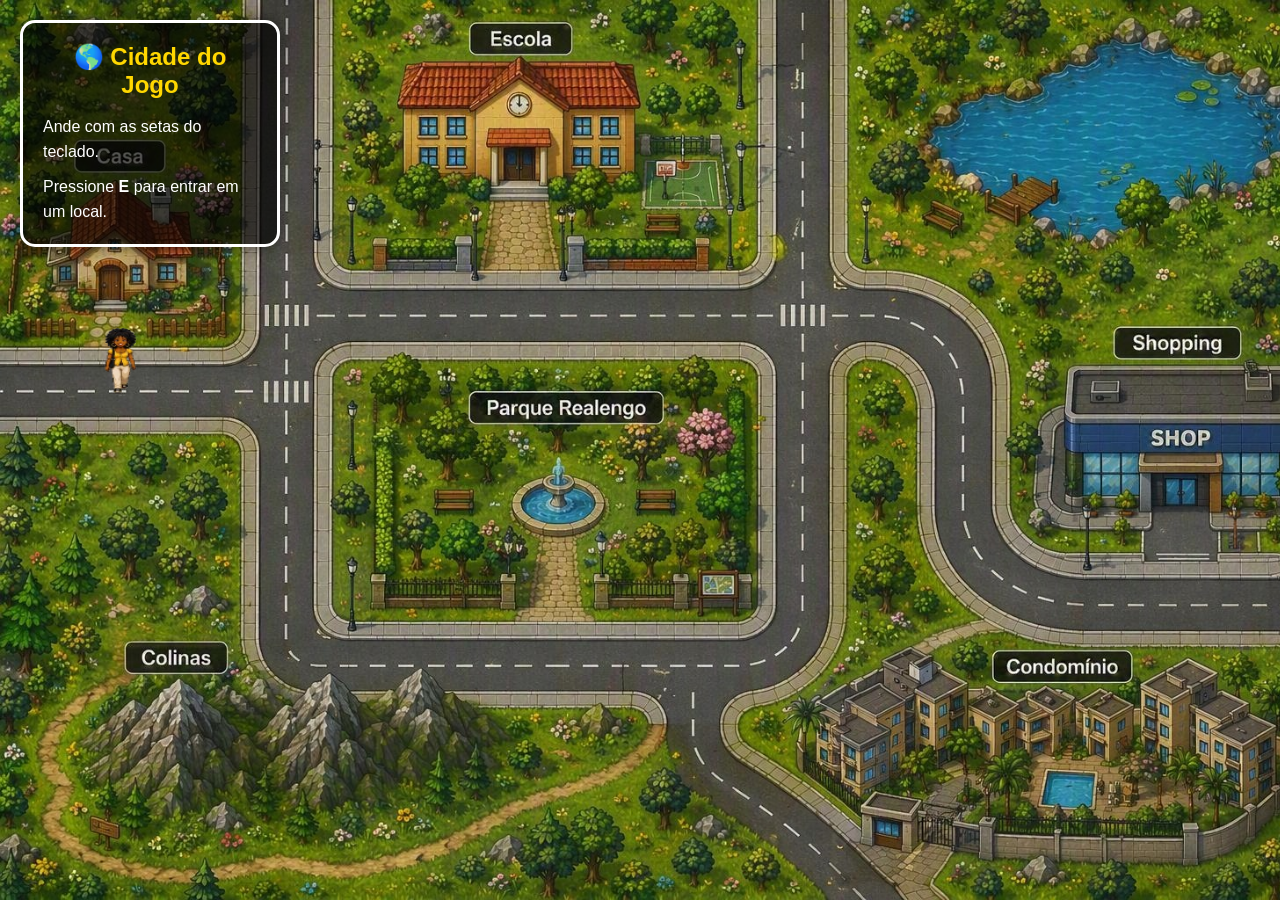
<file: game.html>
<!DOCTYPE html>
<html lang="pt-BR">
<head>

<meta charset="UTF-8">

<meta name="viewport" content="width=device-width, initial-scale=1.0">

<title>Mapa Principal</title>

<link rel="stylesheet" href="./style.css">

</head>
<body>

    <!-- Canvas do jogo -->
    <canvas id="jogo"></canvas>

    <!-- Painel de Informações -->
    <div id="hud">

        <h2>🌎 Cidade do Jogo</h2>

        <p>
            Ande com as setas do teclado.
        </p>

        <p>
            Pressione <strong>E</strong> para entrar em um local.
        </p>

    </div>

    <!-- Tela ao aproximar de um prédio -->
    <div id="mensagem">
        Pressione <strong>E</strong> para entrar
    </div>

    <!-- Arquivo JavaScript -->
    <script src="mapa2.js"></script>

</body>
</html>
</file>
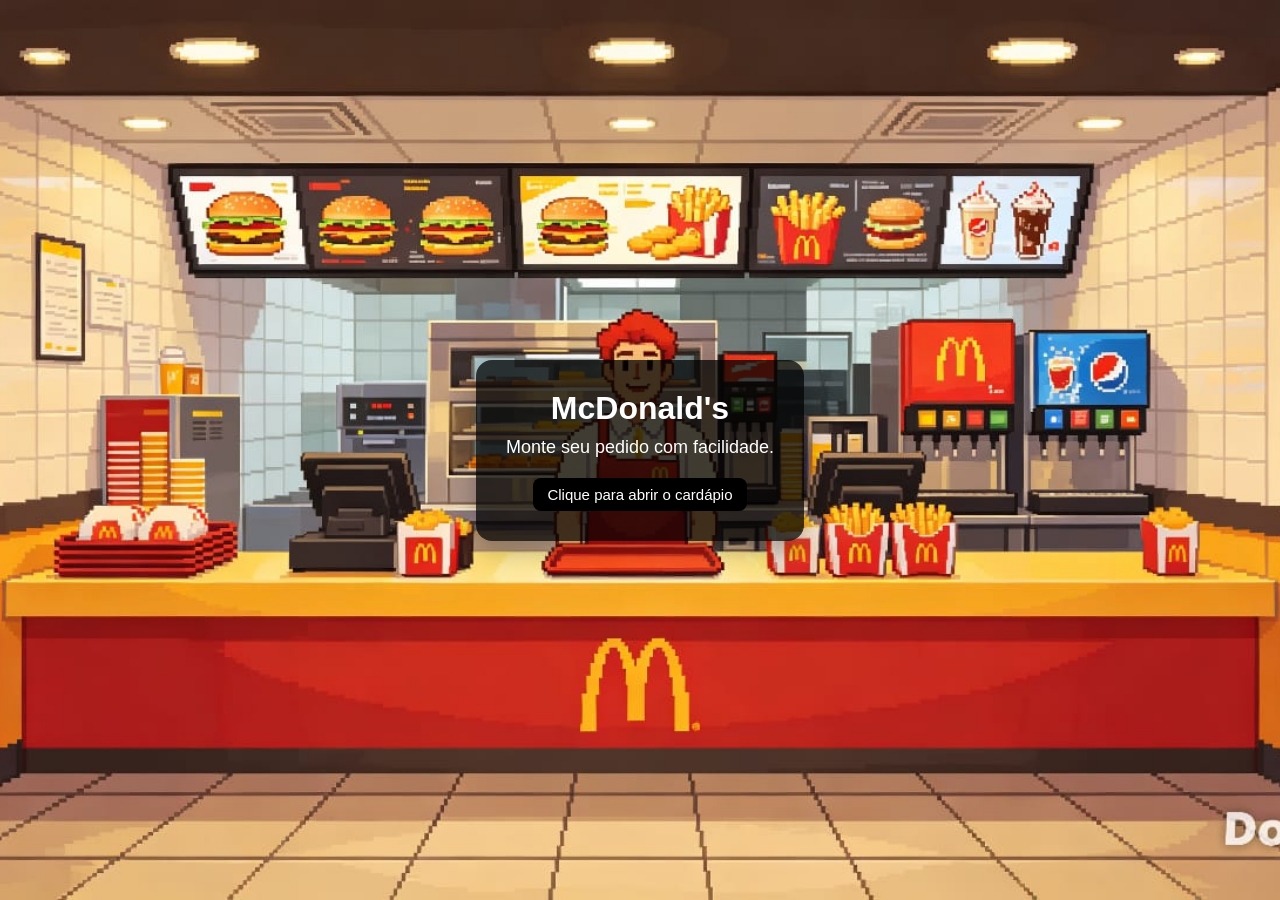
<file: mcdonalds.html>
<!doctype html>
<html lang="pt-BR">
<head>
<meta charset="utf-8" />
<meta name="viewport" content="width=device-width,initial-scale=1" />
<style>
  * { box-sizing: border-box; }
  body {
    margin: 0;
    min-height: 100vh;
    font-family: Arial, sans-serif;
    background-image: url("images/backMAC.jpg");
    background-size: cover;
    background-repeat: no-repeat;
    background-position: center;
    display: flex;
    justify-content: center;
    align-items: center;
    padding: 20px;
  }

  .press {
    background: rgba(0, 0, 0, 0.75);
    color: #fff;
    padding: 30px;
    border-radius: 16px;
    text-align: center;
    box-shadow: 0 10px 25px rgba(0,0,0,0.25);
  }

  .press h1 {
    margin: 0 0 10px;
    font-size: 32px;
  }

  .press p {
    margin: 0 0 20px;
    font-size: 18px;
  }

  .cardapio {
    width: min(90vw, 760px);
    background: rgba(255,255,255,0.97);
    padding: 24px;
    border-radius: 16px;
    box-shadow: 0 12px 30px rgba(0,0,0,0.25);
  }

  .cardapio h2 {
    color: #111;
    margin: 0 0 16px;
    text-align: center;
  }

  .menu-section {
    display: block;
  }

  .hidden {
    display: none;
  }

  .produto {
    display: flex;
    justify-content: space-between;
    align-items: center;
    gap: 12px;
    background: #f7f7f7;
    border-radius: 10px;
    padding: 12px 14px;
    margin-bottom: 10px;
  }

  .produto span:first-child {
    color: #111;
    font-weight: 600;
    flex: 1;
  }

  .controle {
    display: flex;
    align-items: center;
    gap: 8px;
  }

  button {
    background-color: #000;
    color: #fff;
    border: none;
    padding: 8px 14px;
    border-radius: 8px;
    font-size: 15px;
    cursor: pointer;
    transition: background 0.2s ease;
  }

  button:hover {
    background-color: #333;
  }

  .btn-secundario {
    background: #d62828;
    margin-top: 10px;
  }

  .btn-secundario:hover {
    background: #a61f1f;
  }

  .btn-voltar {
    background: #555;
    margin-top: 10px;
  }

  .btn-voltar:hover {
    background: #333;
  }

  .resumo {
    padding: 12px;
    background: #f2f2f2;
    border-radius: 10px;
    color: #111;
  }

  .resumo strong {
    display: block;
    margin-bottom: 8px;
  }

  .dialogo-overlay {
    position: fixed;
    inset: 0;
    background: rgba(0,0,0,0.5);
    display: flex;
    justify-content: center;
    align-items: center;
    z-index: 100;
    padding: 20px;
  }

  .dialogo-caixa {
    background: #fff;
    border-radius: 14px;
    padding: 20px;
    width: min(90vw, 420px);
    box-shadow: 0 10px 25px rgba(0,0,0,0.25);
  }

  .fala {
    padding: 12px 14px;
    border-radius: 10px;
    margin-bottom: 10px;
    font-size: 15px;
  }

  .fala strong {
    display: block;
    margin-bottom: 6px;
  }

  .atendente {
    background: #e8f3ff;
    border-left: 5px solid #2f80ed;
  }

  .personagem {
    background: #fff4c2;
    border-left: 5px solid #f2b705;
  }
</style>
</head>
<body>
  <div class="press" id="inicio">
    <h1>McDonald's</h1>
    <p>Monte seu pedido com facilidade.</p>
    <button onclick="abrirCardapio()">Clique para abrir o cardápio</button>
  </div>

  <div class="cardapio hidden" id="cardapio">
    <h2>Cardápio</h2>

    <div class="menu-section" id="selecaoPrincipal">
      <div class="produto">
        <span>Big Mac - R$ 29,90</span>
        <div class="controle">
          <button onclick="diminuir('bigmac')">-</button>
          <span id="bigmac">0</span>
          <button onclick="aumentar('bigmac')">+</button>
        </div>
      </div>

      <div class="produto">
        <span>Chicken Jr - R$ 18,90</span>
        <div class="controle">
          <button onclick="diminuir('chikenjr')">-</button>
          <span id="chikenjr">0</span>
          <button onclick="aumentar('chikenjr')">+</button>
        </div>
      </div>

      <div class="produto">
        <span>Mac Cheese - R$ 30,90</span>
        <div class="controle">
          <button onclick="diminuir('maccheese')">-</button>
          <span id="maccheese">0</span>
          <button onclick="aumentar('maccheese')">+</button>
        </div>
      </div>

      <div class="produto">
        <span>Triplo Burger - R$ 34,90</span>
        <div class="controle">
          <button onclick="diminuir('triploburguer')">-</button>
          <span id="triploburguer">0</span>
          <button onclick="aumentar('triploburguer')">+</button>
        </div>
      </div>

      <button class="btn-secundario" onclick="abrirRefri()">Escolher Refrigerante</button>
    </div>

    <div class="menu-section hidden" id="cardapioRefri">
      <div class="produto">
        <span>Fanta Laranja - R$ 5,90</span>
        <div class="controle">
          <button onclick="diminuir('fantalaranja')">-</button>
          <span id="fantalaranja">0</span>
          <button onclick="aumentar('fantalaranja')">+</button>
        </div>
      </div>

      <div class="produto">
        <span>Cola Cola - R$ 5,90</span>
        <div class="controle">
          <button onclick="diminuir('colacola')">-</button>
          <span id="colacola">0</span>
          <button onclick="aumentar('colacola')">+</button>
        </div>
      </div>

      <button class="btn-secundario" onclick="abrirAcompanhamento()">Escolher Acompanhamento</button>
      <button class="btn-voltar" onclick="voltarEtapa()">Voltar</button>
    </div>

    <div class="menu-section hidden" id="cardapioAcompanhamento">
      <div class="produto">
        <span>Batata Frita P - R$ 8,90</span>
        <div class="controle">
          <button onclick="diminuir('batatafritap')">-</button>
          <span id="batatafritap">0</span>
          <button onclick="aumentar('batatafritap')">+</button>
        </div>
      </div>

      <div class="produto">
        <span>Batata Frita M - R$ 10,90</span>
        <div class="controle">
          <button onclick="diminuir('batatafritam')">-</button>
          <span id="batatafritam">0</span>
          <button onclick="aumentar('batatafritam')">+</button>
        </div>
      </div>

      <div class="produto">
        <span>Batata Frita G - R$ 12,90</span>
        <div class="controle">
          <button onclick="diminuir('batatafritag')">-</button>
          <span id="batatafritag">0</span>
          <button onclick="aumentar('batatafritag')">+</button>
        </div>
      </div>

      <button class="btn-secundario" onclick="abrirResumo()">Ver Resumo</button>
      <button class="btn-voltar" onclick="voltarEtapa()">Voltar</button>
    </div>

    <div class="menu-section hidden" id="resumo">
      <div class="resumo" id="listaResumo"></div>
      <button class="btn-voltar" onclick="voltarEtapa()">Voltar</button>
      <button class="btn-secundario" onclick="finalizarPedido()">Confirmar Pedido</button>
    </div>
  </div>

  <div class="dialogo-overlay hidden" id="dialogoPedido">
    <div class="dialogo-caixa">
      <div class="fala atendente hidden">
        <strong>Atendente:</strong>
        <p id="textoDialogo">Pedido pronto! Pode buscar na bancada.</p>
      </div>
      <div class="fala personagem hidden" id="falaPersonagem">
        <strong>Pensamento:</strong>
        <p id="textoPersonagem">Depois de pegar o lanche aqui, preciso voltar e encontrar meu namorado.</p>
      </div>
      <button onclick="fecharDialogoPedido()">Fechar</button>
    </div>
  </div>

<script>
const produtos = {
  bigmac: 0,
  chikenjr: 0,
  maccheese: 0,
  triploburguer: 0,
  fantalaranja: 0,
  colacola: 0,
  batatafritap: 0,
  batatafritam: 0,
  batatafritag: 0
};

const precos = {
  bigmac: 29.90,
  chikenjr: 18.90,
  maccheese: 30.90,
  triploburguer: 34.90,
  fantalaranja: 5.90,
  colacola: 5.90,
  batatafritap: 8.90,
  batatafritam: 10.90,
  batatafritag: 12.90
};

const nomes = {
  bigmac: 'Big Mac',
  chikenjr: 'Chicken Jr',
  maccheese: 'Mac Cheese',
  triploburguer: 'Triplo Burger',
  fantalaranja: 'Fanta Laranja',
  colacola: 'Cola Cola',
  batatafritap: 'Batata Frita P',
  batatafritam: 'Batata Frita M',
  batatafritag: 'Batata Frita G'
};

const ordemEtapas = ['selecaoPrincipal', 'cardapioRefri', 'cardapioAcompanhamento', 'resumo'];
let etapaAtual = 'inicio';

function getElemento(id) {
  return document.getElementById(id);
}

function atualizarProgressoMcDonalds() {
  const progressoSalvo = localStorage.getItem('progresso');
  const progresso = progressoSalvo ? JSON.parse(progressoSalvo) : {};
  progresso.mcd = true;
  localStorage.setItem('progresso', JSON.stringify(progresso));
}

function setVisivel(elemento, visivel, displayValue = 'block') {
  if (!elemento) return;
  elemento.classList.toggle('hidden', !visivel);
  elemento.style.display = visivel ? displayValue : 'none';
}

function atualizarQuantidade(produto) {
  const elemento = getElemento(produto);
  if (elemento) {
    elemento.textContent = produtos[produto];
  }
}

function resetarControles() {
  Object.keys(produtos).forEach((produto) => {
    produtos[produto] = 0;
    atualizarQuantidade(produto);
  });
}

function mostrarSecao(secaoId) {
  const secoes = document.querySelectorAll('.menu-section');

  secoes.forEach((secao) => {
    setVisivel(secao, false, 'block');
  });

  const secaoAtual = getElemento(secaoId);
  if (secaoAtual) {
    setVisivel(secaoAtual, true, 'block');
  }

  etapaAtual = secaoId;
}

function mostrarTela(telaId) {
  const inicio = getElemento('inicio');
  const cardapio = getElemento('cardapio');
  const dialogo = getElemento('dialogoPedido');

  setVisivel(inicio, false, 'block');
  setVisivel(cardapio, false, 'block');
  setVisivel(dialogo, false, 'flex');

  if (telaId === 'inicio') {
    setVisivel(inicio, true, 'block');
    etapaAtual = 'inicio';
    return;
  }

  if (telaId === 'cardapio') {
    setVisivel(cardapio, true, 'block');
    mostrarSecao('selecaoPrincipal');
    return;
  }

  setVisivel(cardapio, true, 'block');
  mostrarSecao(telaId);
}

function voltarEtapa() {
  if (etapaAtual === 'inicio') {
    mostrarTela('inicio');
    return;
  }

  const indiceAtual = ordemEtapas.indexOf(etapaAtual);
  const indiceAnterior = indiceAtual > 0 ? indiceAtual - 1 : 0;
  mostrarSecao(ordemEtapas[indiceAnterior]);
}

function abrirCardapio() {
  mostrarTela('cardapio');
}

function abrirRefri() {
  const temLanche = Object.values(produtos).slice(0, 4).some((quantidade) => quantidade > 0);
  if (!temLanche) {
    alert('Selecione pelo menos um lanche antes de continuar.');
    return;
  }

  mostrarSecao('cardapioRefri');
}

function abrirAcompanhamento() {
  const temRefrigerante = Object.values(produtos).slice(4, 6).some((quantidade) => quantidade > 0);
  const temLanche = Object.values(produtos).slice(0, 4).some((quantidade) => quantidade > 0);

  if (!temLanche) {
    alert('Selecione pelo menos um lanche antes de continuar.');
    return;
  }

  if (!temRefrigerante) {
    alert('Selecione pelo menos um refrigerante antes de continuar.');
    return;
  }

  mostrarSecao('cardapioAcompanhamento');
}

function abrirResumo() {
  const temPedido = Object.values(produtos).some((quantidade) => quantidade > 0);
  if (!temPedido) {
    alert('Selecione pelo menos um item para montar o pedido.');
    return;
  }

  montarResumo();
  mostrarSecao('resumo');
}

function finalizarPedido() {
  const temPedido = Object.values(produtos).some((quantidade) => quantidade > 0);
  if (!temPedido) {
    alert('Seu pedido está vazio. Selecione pelo menos um item antes de confirmar.');
    return;
  }

  montarResumo();
  mostrarSecao('resumo');
  mostrarDialogoPedidoPronto();
}

function mostrarDialogoPedidoPronto() {
  const dialogo = getElemento('dialogoPedido');
  const falaPersonagem = getElemento('falaPersonagem');
  const atendente = document.querySelector('.fala.atendente');
  const textoDialogo = getElemento('textoDialogo');
  const textoPersonagem = getElemento('textoPersonagem');

  if (!dialogo || !falaPersonagem || !atendente || !textoDialogo || !textoPersonagem) {
    return;
  }

  setVisivel(dialogo, true, 'flex');
  setVisivel(falaPersonagem, false, 'block');
  setVisivel(atendente, false, 'block');
  textoDialogo.textContent = 'Pedido pronto! Pode buscar na bancada e depois voltar para o shopping.';
  textoPersonagem.textContent = 'Depois de pegar o lanche aqui, preciso voltar para o shopping e encontrar meu namorado.';

  setTimeout(() => {
    setVisivel(atendente, true, 'block');
  }, 800);

  setTimeout(() => {
    setVisivel(falaPersonagem, true, 'block');
  }, 1600);
}

function fecharDialogoPedido() {
  const dialogo = getElemento('dialogoPedido');
  if (dialogo) {
    setVisivel(dialogo, false, 'flex');
  }

  atualizarProgressoMcDonalds();
  window.location.href = 'shopping.html';
}

function resetarPedido() {
  resetarControles();
  const listaResumo = getElemento('listaResumo');
  if (listaResumo) {
    listaResumo.innerHTML = '<strong>Seu pedido está vazio.</strong><p>Escolha algum item para continuar.</p>';
  }
  mostrarTela('inicio');
}

function aumentar(produto) {
  if (!produtos[produto] && produtos[produto] !== 0) {
    return;
  }

  produtos[produto]++;
  atualizarQuantidade(produto);
}

function diminuir(produto) {
  if (!produtos[produto] && produtos[produto] !== 0) {
    return;
  }

  if (produtos[produto] > 0) {
    produtos[produto]--;
    atualizarQuantidade(produto);
  }
}

function montarResumo() {
  const listaResumo = getElemento('listaResumo');
  if (!listaResumo) {
    return;
  }

  const itens = Object.entries(produtos).filter(([, quantidade]) => quantidade > 0);

  if (itens.length === 0) {
    listaResumo.innerHTML = '<strong>Seu pedido está vazio.</strong><p>Escolha algum item para continuar.</p>';
    return;
  }

  const total = itens.reduce((soma, [produto, quantidade]) => soma + quantidade * precos[produto], 0);
  const html = [
    '<strong>Resumo do pedido</strong>',
    ...itens.map(([produto, quantidade]) => `<div>${quantidade}x ${nomes[produto]} - R$ ${(precos[produto] * quantidade).toFixed(2).replace('.', ',')}</div>`),
    `<strong>Total: R$ ${total.toFixed(2).replace('.', ',')}</strong>`
  ];

  listaResumo.innerHTML = html.join('');
}

document.addEventListener('DOMContentLoaded', () => {
  resetarPedido();
});
</script>
</body>
</html>
</file>
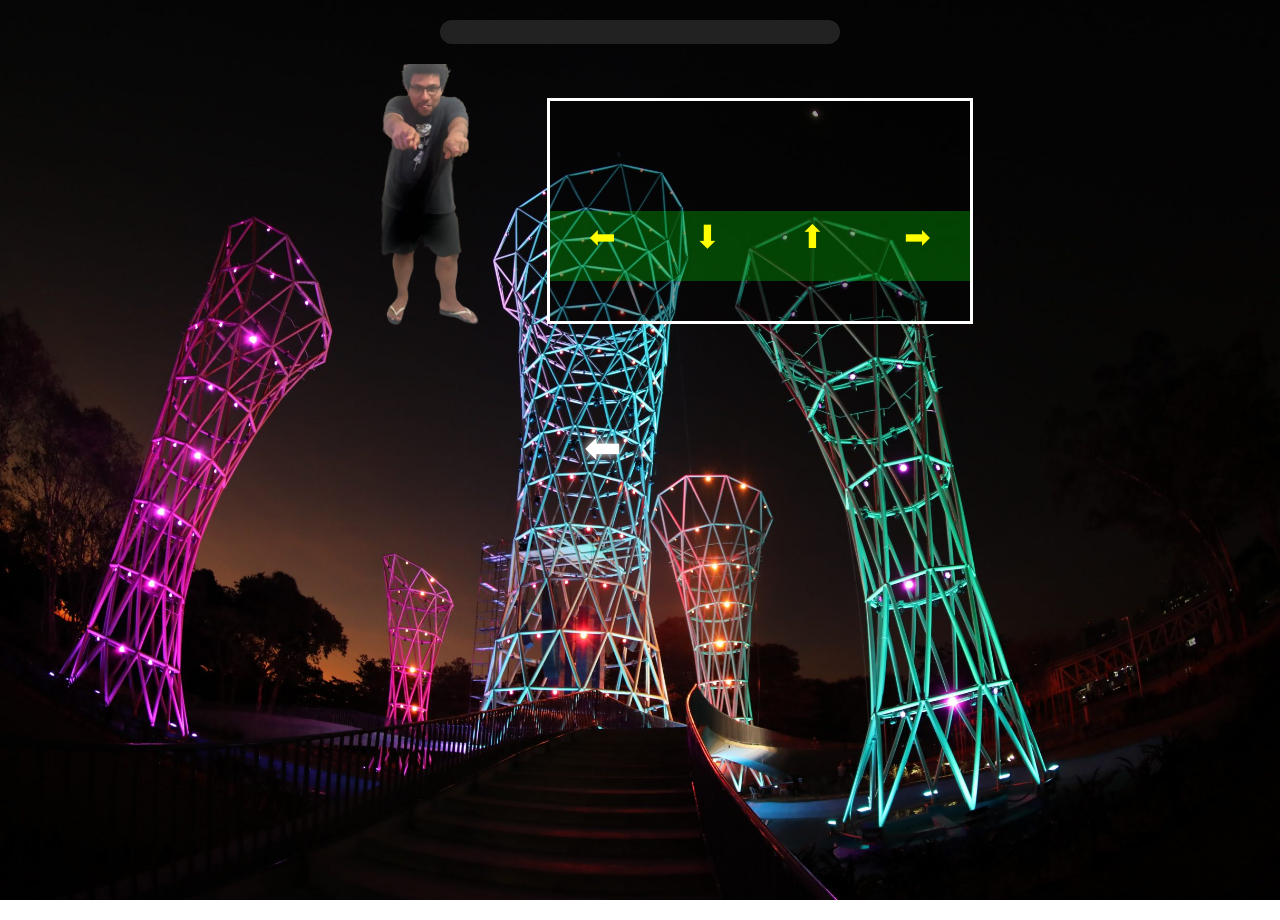
<file: parque.html>
<!DOCTYPE html>
<html lang="pt-br">
    <head>
        <style>
body{
    margin:0;
    min-height:100vh;
    background-image:url(images/fundoParque.jpg);
    background-size:cover;
    background-position:center;
    background-attachment:fixed;
    color:white;
    font-family:Arial;
    text-align:center;
    overflow:hidden;
    position:relative;

}
#danceArea{
    border:3px solid red;
}
.hit-zone{
    position:absolute;
    left:0;
    bottom:50px;

    width:100%;
    height:80px;

    background:rgba(0,255,0,.25);

    z-index:1;
}

.progress-container{
    width:min(90vw,400px);
    height:24px;
    background:#222;
    border-radius:12px;
    margin:20px auto;
    overflow:hidden;
}

#progress{
    width:0%;
    height:100%;
    background:linear-gradient(90deg,#00ff95,#00c8ff);
    transition:0.2s;
}
@keyframes fall{

    from{
        transform:translate(-50%, -50px);
    }

    to{
        transform:translate(-50%, 320px);
    }

}
#danceArea{
    position:relative;
    width:min(90vw,360px);

    height:min(90vw,360px);

    top:0;

    margin:20px auto;
    background:rgba(0,0,0,0.4);
    border:3px solid white;
}


.arrow{
    position:absolute;
    z-index: 30;
    top:0;
    font-size:45px;
    animation:fall 2.5s linear forwards;
    text-shadow:0 0 10px white;
}
@media (orientation:landscape){

    #mobileControls{
        bottom:5px;
    }

    .hit-line{
        bottom:90px;
    }

}

.hit-line{
    position:absolute;

    bottom:70px;

    left:0;

    width:100%;

    display:flex;
    justify-content:space-around;

    font-size:40px;

    color:yellow;

    z-index:20;
}

#mobileControls{
    z-index:100;
}
html,body{
    width:100%;
    height:100%;
}

@media (orientation:landscape){

    #danceArea{
        width:420px;
        height:280px;
    }

    .hit-zone{
        bottom:40px;
        height:70px;
    }

    .hit-line{
        bottom:65px;
        font-size:32px;
    }

    #mobileControls{
        bottom:5px;
    }

}
@keyframes dance{
    0%{
        transform:translateY(0);
    }

    50%{
        transform:translateY(-20px) rotate(5deg);
    }

    100%{
        transform:translateY(0);
    }
}


.dancing{
    animation:dance 0.4s;
}
#reward{

    display:none;

    position:fixed;
    inset:0;

    background:rgba(0,0,0,.9);

    z-index:9999;

    justify-content:center;
    align-items:center;

    padding:20px;

    box-sizing:border-box;
}

#mobileControls{
    display:none;
}

@media (hover:none){

    #mobileControls{
        display:flex;

        justify-content:center;
        gap:10px;

        position:fixed;
        bottom:15px;
        left:50%;

        transform:translateX(-50%);
    }

    #mobileControls button{
        width:60px;
        height:60px;
        font-size:28px;
    }

}
@media (orientation:landscape){

    .game-layout{
        display:flex;
        justify-content:center;
        align-items:center;
        gap:20px;
    }

    #personagem{
        width:120px;
        flex-shrink:0;
    }
@media (min-width:1024px){

    #personagem{
        width:250px;
    }

}
/* Celular */
#personagem{
    width:120px;
}

/* Notebook */
@media (min-width:1024px){

    #personagem{
        width:220px;
    }

}

/* Monitor grande */
@media (min-width:1440px){

    #personagem{
        width:300px;
    }

}
    #danceArea{
        width:420px;
        height:220px;
        margin:0;
    }

}


#rewardContent{

    background:rgba(0,0,0,.85);

    padding:20px;

    border-radius:20px;

    text-align:center;

    width:min(90vw,600px);

    box-sizing:border-box;

    box-shadow:0 0 30px gold;
}

#reward h1{
    color:gold;
    font-size:48px;
}

@media (max-width:768px){

    #reward h1{
        font-size:28px;
    }

    #reward h2{
        font-size:18px;
    }

}


#reward h2{
    color:white;
}

#assistirBtn{

    padding:15px 25px;

    background:gold;
    color:black;

    border:none;
    border-radius:12px;

    font-size:18px;
    font-weight:bold;

    cursor:pointer;
}
body{

    -webkit-user-select:none;
    user-select:none;

    -webkit-touch-callout:none;

}
#mobileControls button{

    -webkit-user-select:none;
    user-select:none;

    -webkit-touch-callout:none;

    touch-action:manipulation;
}
#rewardVideo{

    width:min(90vw,900px);

    max-height:80vh;

    border-radius:20px;
}
.dancing{

    animation:dance .5s;

    filter:
        drop-shadow(0 0 10px yellow)
        drop-shadow(0 0 20px gold);

}
        </style>
    </head>
    <body>
   <div class="progress-container">
    <div id="progress"></div>
</div>

<div class="game-layout">

    <img
        id="personagem"
        src="images/danca.png">

<div id="danceArea">

    <div class="hit-zone"></div>

    <div class="hit-line">
        <div>⬅</div>
        <div>⬇</div>
        <div>⬆</div>
        <div>➡</div>
    </div>

</div>

</div>

<div id="reward">

    <div id="rewardContent">

        <h1>🏆 MEMORIA DESBLOQUEADA</h1>

        <h2>Nosso primeiro encontro 💛</h2>

        <button id="assistirBtn">
            Assistir recompensa
        </button>

    </div>

    <video
        id="rewardVideo"
        width="100%"
        controls
        style="display:none;">

        <source
            src="images/parque.mp4"
            type="video/mp4">
    </video>

</div>


<div id="mobileControls">
    <button data-key="ArrowLeft">⬅</button>
    <button data-key="ArrowDown">⬇</button>
    <button data-key="ArrowUp">⬆</button>
    <button data-key="ArrowRight">➡</button>
</div>
    <script>  
    let recompensaMostrada = false;

const danceArea =
document.getElementById("danceArea");

let progress = 0;

function addScore(){

    if(recompensaMostrada){
        return;
    }

    progress += 5;

    if(progress > 100){
        progress = 100;
    }

    document.getElementById("progress")
    .style.width = progress + "%";

    if(progress >= 100){

        recompensaMostrada = true;

        showReward();

    }

}


const arrows = [
"ArrowLeft",
"ArrowDown",
"ArrowUp",
"ArrowRight"
];

function showReward(){

    document.querySelector(".game-layout")
        .style.display = "none";

    document.querySelector(".progress-container")
        .style.display = "none";

    document.getElementById("mobileControls")
        .style.display = "none";

    document.getElementById("reward")
        .style.display = "flex";

}

setInterval(() => {

    const direction =
    arrows[Math.floor(
    Math.random()*arrows.length)];

    createArrow(direction);

},1000);
function createArrow(direction){

    const arrow =
    document.createElement("div");

    arrow.className = "arrow";

    arrow.dataset.key =
    direction;

    arrow.textContent = {

        ArrowLeft:"⬅",
        ArrowDown:"⬇",
        ArrowUp:"⬆",
        ArrowRight:"➡"

    }[direction];

const posicoes = {
    ArrowLeft: "12.5%",
    ArrowDown: "37.5%",
    ArrowUp: "62.5%",
    ArrowRight: "87.5%"
};

arrow.style.left =
posicoes[direction];





    danceArea.appendChild(arrow);

    setTimeout(()=>{

        if(arrow.parentNode){

            arrow.style.display="none";

setTimeout(()=>{

arrow.remove();

},100);

        }

    },3000);

}
document.addEventListener("keydown", e => {
    processarTecla(e.code);
});

document
.querySelectorAll("#mobileControls button")
.forEach(btn => {

    btn.addEventListener("pointerdown", () => {

        processarTecla(
            btn.dataset.key
        );

    });

});

function danceCharacter(){

    const img =
    document.getElementById("personagem");

    img.src =
    "images/danca" +
    Math.ceil(Math.random()*5)
    + ".png";

    img.classList.add("dancing");

    setTimeout(()=>{

        img.classList.remove("dancing");

        img.src = "images/danca.png";

    },400);

}

function processarTecla(codigo){

    const hitZone =
    document.querySelector(".hit-zone");

    const zona =
    hitZone.getBoundingClientRect();

    const arrowsOnScreen =
    document.querySelectorAll(".arrow");

    arrowsOnScreen.forEach(arrow => {

        const seta =
        arrow.getBoundingClientRect();

        const acertou =
            seta.bottom >= zona.top &&
            seta.top <= zona.bottom;

        console.log(
            "seta:", arrow.dataset.key,
            "botao:", codigo,
            "acertou:", acertou
        );

        if(
            arrow.dataset.key === codigo &&
            acertou
        ){

            console.log("ACERTOU!");

            arrow.remove();

            addScore();

            danceCharacter();

        }

    });

}

  document
.getElementById("assistirBtn")
.addEventListener("click", () => {

    const content =
    document.getElementById("rewardContent");

    const video =
    document.getElementById("rewardVideo");

    content.style.display = "none";

    video.style.display = "block";

    video.currentTime = 0;

    video.play();

    if(video.requestFullscreen){
        video.requestFullscreen();
    }

});
const video =
document.getElementById("rewardVideo");

video.onended = () => {

    const progresso =
        JSON.parse(
            localStorage.getItem("progresso")
        ) || {};

    progresso.parque = true;

    localStorage.setItem(
        "progresso",
        JSON.stringify(progresso)
    );

    window.location.href =
    "index.html";

};


</script>
</body>
</html>
</file>
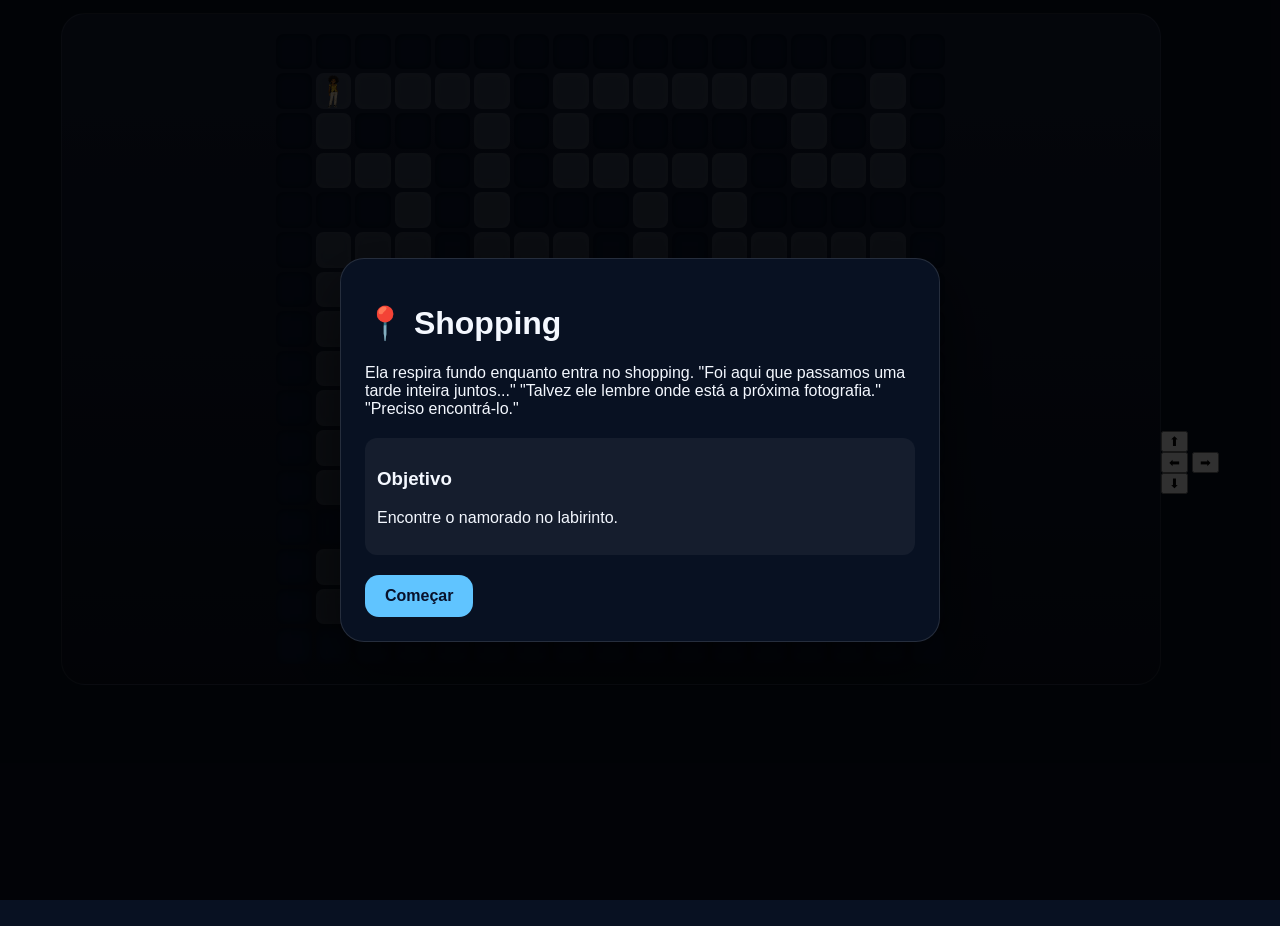
<file: shopping.html>
﻿<!DOCTYPE html>
<html lang="pt-BR">
<head>
<meta charset="UTF-8">
<title>Shopping</title>
<meta name="viewport" content="width=device-width, initial-scale=1.0">
<style>
*{box-sizing:border-box;}
body{
    margin:0;
    min-height:100vh;
    overflow:hidden;
    font-family:Arial,Helvetica,sans-serif;
    background:#081122;
    color:#f4f8ff;
    display:flex;
    justify-content:center;
    align-items:center;
    padding:clamp(8px,1vw,20px);
}




body{

    -webkit-user-select:none;
    user-select:none;

    -webkit-touch-callout:none;

}
#mobileControls button{

    -webkit-user-select:none;
    user-select:none;

    -webkit-touch-callout:none;

    touch-action:manipulation;
}

.page{
    width:100%;
    max-width:1100px;
    min-height:100vh;
    display:flex;
    flex-direction:column;
    gap:10px;
}


.maze-wrap{

    display:flex;
    justify-content:center;
    align-items:center;

    padding:20px;

    background:linear-gradient(180deg,#16203b 0%,#0a1222 100%);
    border:1px solid rgba(255,255,255,.12);
    border-radius:24px;
}
.maze{
    display:grid;
    gap:4px;
    touch-action:none;

    height:70vh;
    width:auto;

    aspect-ratio:17/16;

    margin:auto;
}
.cell{

width:100%;

height:auto;

aspect-ratio:1;

border-radius:clamp(3px,.6vw,8px);

transition:.2s;

}
.player{
    width:100%;
    height:100%;
    display:block;
    background:url('images/personagem.png')
               center/contain
               no-repeat;
}



.cell.small{border-radius:6px;}
.cell.wall{background:#0b1834;box-shadow:inset 0 0 8px rgba(0,0,0,0.45);}
.cell.floor{background:rgba(233,245,255,0.18);backdrop-filter:blur(4px);box-shadow:inset 0 0 8px rgba(255,255,255,0.05);}
.cell.goal{position:relative;background:linear-gradient(135deg,#ffb74d,#ffea5e);box-shadow:0 0 18px rgba(255,183,77,0.45);border:2px solid rgba(255,255,255,0.28);}
.cell.goal::after{content:'';position:absolute;inset:18% 18%;background:url('images/namoradoSTY.jpg') center/contain no-repeat;border-radius:12px;pointer-events:none;}
.dialog{position:fixed;inset:0;display:none;align-items:center;justify-content:center;padding:20px;background:rgba(2,5,16,0.88);backdrop-filter:blur(4px);z-index:10;}
.dialog.visible{display:flex;}
.dialog-card{

width:min(520px,95vw);

max-height:85vh;

overflow:auto;

background:rgba(8,16,38,.98);

border:1px solid rgba(255,255,255,.12);

border-radius:24px;

box-shadow:0 24px 60px rgba(0,0,0,.55);

}


.dialog-card img{

width:100%;

height:auto;

max-height:50vh;

display:block;

object-fit:contain;

object-position:center;

background:#101827;

padding:8px;

}
.dialog-card .content{padding:18px 22px 22px;}
.dialog-card h2{margin:0 0 12px;font-size:1.6rem;color:#ffd45b;}
.dialog-card p{margin:0 0 16px;line-height:1.7;color:#e8f0ff;}
.dialog-card button{display:inline-flex;align-items:center;justify-content:center;padding:12px 20px;background:#60c4ff;color:#08112b;border:none;border-radius:14px;font-size:1rem;font-weight:700;cursor:pointer;box-shadow:0 10px 25px rgba(96,196,255,0.24);}


@media (max-width:600px){

body{

padding:8px;

}

.page{

gap:6px;

}



.dialog-card{

width:96vw;

}

}





@media (max-width:768px){



    body{
        margin:0;
        padding:0;
        overflow:hidden;
    }

    .page{
        width:100vw;
        height:100dvh;
    }

    .maze-wrap{
        flex:1;
        width:100%;
        padding:5px;
        border-radius:0;
    }

    .maze{
        width:100%;
        max-height:70vh;
        height:auto;
        aspect-ratio:17/16;
    }

    #mobileControls{
        display:flex;
        flex-direction:column;
        align-items:center;
        gap:8px;
        left:20px;
        position:fixed;
        bottom:20px;
        z-index:9999;
    }

    #mobileControls button{
width:56px;
height:56px;
font-size:22px;
    }
}

@media (hover:none){

    #mobileControls{
        display:flex;
        flex-direction:column;
        align-items:center;
        gap:8px;
        left:20px;
        position:fixed;
        bottom:20px;
      

        z-index:9999;
    }

    #mobileControls button{
        width:70px;
        height:70px;
        font-size:28px;
    }

}
.intro{
    position:fixed;
    inset:0;
    opacity:0;
    visibility:hidden;
    transition:.3s;
    display:flex;
    align-items:center;
    justify-content:center;
    background:rgba(0,0,0,.8);
    z-index:20;
}
.intro.visible{
    opacity:1;
    visibility:visible;
}
.intro-card{
    width:min(600px,90vw);
    background:#081122;
    border:1px solid rgba(255,255,255,.12);
    border-radius:24px;
    padding:24px;
    box-shadow:0 24px 60px rgba(0,0,0,.55);
}
.objective{
    margin:20px 0;
    padding:12px;
    border-radius:12px;
    background:rgba(255,255,255,.05);
}
.intro-card button{
    display:inline-flex;
    align-items:center;
    justify-content:center;
    padding:12px 20px;
    background:#60c4ff;
    color:#08112b;
    border:none;
    border-radius:14px;
    font-size:1rem;
    font-weight:700;
    cursor:pointer;
}
</style>
</head>
<body>

<div class="page">

    <div class="maze-wrap">
        <div id="maze" class="maze"></div>
    </div>

</div>

<!-- INTRODUÇÃO -->
<div id="intro" class="intro">

    <div class="intro-card">

        <h1 id="introTitle">📍 Shopping</h1>

        <p id="introText">
            Ela respira fundo enquanto entra no shopping.

            "Foi aqui que passamos uma tarde inteira juntos..."

            "Talvez ele lembre onde está a próxima fotografia."

            "Preciso encontrá-lo."
        </p>

        <div class="objective">
            <h3>Objetivo</h3>
            <p>Encontre o namorado no labirinto.</p>
        </div>

        <button id="introButton" >
            Começar
        </button>

    </div>

</div>

<!-- DIÁLOGO FINAL -->
<div id="dialog" class="dialog" role="dialog" aria-modal="true">
    <div class="dialog-card">
        <img id="dialogImg" src="images/namoradoSTY.jpg" alt="Namorado">
        <div class="content" id="dialogContent">
            <h2 id="dialogTitle">Ele está esperando por você!</h2>
            <p id="dialogText">“Eu lembro onde está a foto... mas estou com muita fome. Pode ir até o McDonald's e pegar algo para mim?”</p>
            <div id="dialogActions" style="display:flex;gap:10px;margin-top:14px;">
                <a href="mcdonalds.html"><button>Ir ao McDonald's</button></a>
            </div>
        </div>
    </div>
</div>
<div id="mobileControls">

    <button id="up">⬆</button>

    <div>
        <button id="left">⬅</button>
        <button id="right">➡</button>
    </div>

    <button id="down">⬇</button>

</div>
<script>
const mazeDataDesktop = [
'#################',
'#P....#.......#.#',
'#.###.#.#####.#.#',
'#...#.#.....#...#',
'###.#.###.#.#####',
'#...#...#.#.....#',
'#.#####.#.###.#.#',
'#.#.....#...#.#.#',
'#.#.#######.#.#.#',
'#.#.......#.#.#.#',
'#.#######.#.#.#.#',
'#.......#.#.#.#.#',
'#####.#.#.#.#.#.#',
'#.....#.#...#...#',
'#.#####.#####.B.#',
'#################'
];

const mazeDataMobile = [
'###########',
'#P....#...#',
'###.#.#.#.#',
'#...#.#...#',
'#.#.#.###.#',
'#.#.....#.#',
'#.#####.#.#',
'#.....#...#',
'#.###.##B.#',
'###########'
];

const isMobile = window.matchMedia("(max-width: 768px)").matches;
let controlsEnabled = false;
const mazeData = isMobile
    ? mazeDataMobile
    : mazeDataDesktop;
const maze = document.getElementById('maze');
const cells = [];
const rows = mazeData.length;
const cols = mazeData[0].length;


maze.style.gridTemplateColumns = `repeat(${cols}, minmax(0, 1fr))`;
maze.style.gridTemplateRows = `repeat(${rows}, minmax(0, 1fr))`;

function findPlayerStart(map){

    for(let y = 0; y < map.length; y++){

        for(let x = 0; x < map[y].length; x++){

            if(map[y][x] === 'P'){
                return {x,y};
            }

        }
    }

    throw new Error("P não encontrado");
}

let playerPos = findPlayerStart(mazeData);

const player =
document.createElement('div');

player.className = 'player';

function renderMaze(){
    maze.innerHTML = '';
    for(let y = 0; y < rows; y++){
        cells[y] = [];
        for(let x = 0; x < cols; x++){
            const char = mazeData[y][x];
            const cell = document.createElement('div');
            cells[y][x] = cell;
            cell.classList.add('cell');
            if(char === '#') cell.classList.add('wall');
            else if(char === 'B') cell.classList.add('goal');
           else if(char === 'P')
                cell.classList.add('floor');
            else
                cell.classList.add('floor');
            maze.appendChild(cell);
        }
    }

}


function canMove(x, y){
    if(x < 0 || x >= cols || y < 0 || y >= rows) return false;
    return mazeData[y][x] !== '#';
}

function checkGoal(x, y){
    return mazeData[y][x] === 'B';
}
function renderPlayer(){

    cells[playerPos.y]
         [playerPos.x]
         .appendChild(player);

}
function movePlayer(dx,dy){

    if(!controlsEnabled){
    return;
}
    const nextX = playerPos.x + dx;
    const nextY = playerPos.y + dy;

    if(!canMove(nextX,nextY)){
        return;
    }

    player.remove();

    playerPos.x = nextX;
    playerPos.y = nextY;

    renderPlayer();

    if(checkGoal(nextX,nextY)){
        showDialog();
    }

}
    function showIntro(){
        controlsEnabled = false;

    document
        .getElementById('intro')
        .classList.add('visible');

}
const introButton =
document.getElementById("introButton");

introButton.addEventListener("click", () => {

    document
        .getElementById("intro")
        .classList.remove("visible");

    controlsEnabled = true;

});

document.addEventListener('keydown', (event) => {
   if(!controlsEnabled){
    return;
}
    switch(event.code){
case 'ArrowUp':
    movePlayer(0,-1);
    event.preventDefault();
    break;
case 'ArrowDown':
    movePlayer(0,1);
    event.preventDefault();
    break;
case 'ArrowLeft':
    movePlayer(-1,0);
    event.preventDefault();
    break;
case 'ArrowRight':
    movePlayer(1,0);
    event.preventDefault();
    break;
    }
});

function showDialog(){

    controlsEnabled = false;
    const progresso = JSON.parse(localStorage.getItem('progresso')) || {};
    const hasMCD = progresso.mcd === true;
    const dialogImg = document.getElementById('dialogImg');
    const dialogTitle = document.getElementById('dialogTitle');
    const dialogText = document.getElementById('dialogText');
    const dialogActions = document.getElementById('dialogActions');

    if(hasMCD){
        progresso.shopping = true;
        localStorage.setItem('progresso', JSON.stringify(progresso));
        dialogImg.src = 'images/fotoshopping.jpeg';
        dialogTitle.textContent = 'Memória recuperada';
        dialogText.textContent = 'Ele sorri e mostra a foto que encontrou. Uma lembrança a mais foi recuperada.';
        dialogActions.innerHTML = '<button onclick="voltarMapa()">Voltar para o mapa</button>';
        document.getElementById('dialog').classList.add('visible');
    } else {
        dialogImg.src = 'images/namoradoSTY.jpg';
        dialogTitle.textContent = 'Ele precisa comer';
        dialogText.textContent = '“Eu lembro onde está a foto... mas estou com muita fome. Pode ir até o McDonald\'s e pegar algo para mim?”';
        dialogActions.innerHTML = '<a href="mcdonalds.html"><button>Ir ao McDonald\'s</button></a>';
        document.getElementById('dialog').classList.add('visible');
    }
}

function voltarMapa(){
    window.location.href = 'index.html';
}

renderMaze();


renderPlayer();
showIntro();
const upBtn = document.getElementById("up");
const downBtn = document.getElementById("down");
const leftBtn = document.getElementById("left");
const rightBtn = document.getElementById("right");

if(upBtn){
    upBtn.addEventListener("click", () => movePlayer(0, -1));
}

if(downBtn){
    downBtn.addEventListener("click", () => movePlayer(0, 1));
}

if(leftBtn){
    leftBtn.addEventListener("click", () => movePlayer(-1, 0));
}

if(rightBtn){
    rightBtn.addEventListener("click", () => movePlayer(1, 0));
}

document.body.tabIndex = 0;
document.body.focus();
</script>
</body>
</html>
</file>
<file: css/style.css>
#historia{

    position:absolute;
    top:20px;
    right:20px;

    width:350px;

    background:rgba(0,0,0,0.8);

    color:white;

    padding:15px;

    border-radius:10px;
}


*{
    margin:0;
    padding:0;
    box-sizing:border-box;
}

body{
    overflow:hidden;
    background:#000;
    font-family:Arial, Helvetica, sans-serif;
}

/* CANVAS DO JOGO */

#jogo{
    display:block;
    position:fixed;
    top:0;
    left:0;
    width:100vw;
    height:100vh;
}

/* PAINEL DE INFORMAÇÕES */

#hud{

    position:absolute;
    top:20px;
    left:20px;

    width:260px;

    background:rgba(0,0,0,0.65);

    color:white;

    padding:20px;

    border-radius:15px;

    border:3px solid white;

    box-shadow:
    0 0 15px rgba(0,0,0,0.5);

    z-index:10;
}

#hud h2{

    text-align:center;

    margin-bottom:15px;

    color:#FFD700;
}

#hud p{

    margin-top:10px;

    font-size:16px;

    line-height:25px;
}

/* MENSAGEM DE ENTRADA */

#mensagem{

    position:absolute;

    left:50%;

    bottom:40px;

    transform:translateX(-50%);

    background:rgba(0,0,0,0.8);

    color:white;

    padding:15px 35px;

    border-radius:15px;

    border:2px solid white;

    font-size:22px;

    display:none;

    z-index:10;

    animation:pulsar 0.8s infinite alternate;
}

@keyframes pulsar{

    from{

        transform:
        translateX(-50%)
        scale(1);

    }

    to{

        transform:
        translateX(-50%)
        scale(1.08);

    }
}

/* MOBILE */

@media(max-width:700px){

    #hud{

        width:200px;

        font-size:14px;

        padding:15px;
    }

    #mensagem{

        font-size:18px;

        padding:12px 20px;
    }
}
#dialogo{

    position:fixed;

    left:50%;
    bottom:30px;

    transform:translateX(-50%);

    width:800px;
    max-width:90%;

    background:rgba(0,0,0,0.9);

    color:white;

    padding:25px;

    border-radius:15px;

    border:3px solid white;

    z-index:999;
}

#dialogo h2{

    margin-bottom:15px;

    color:#FFD700;
}

#proximo{

    margin-top:15px;

    padding:10px 20px;

    cursor:pointer;
}
#dialogo{

    position:fixed;

    left:50%;
    bottom:30px;

    transform:translateX(-50%);

    width:700px;
    max-width:90%;

    background:rgba(15,23,42,0.95);

    color:white;

    padding:25px;

    border-radius:15px;

    border:2px solid #FFD700;

    box-shadow:
        0 0 25px rgba(255,215,0,0.4);

    z-index:999;
}

#dialogo button{

    margin-top:15px;

    padding:10px 20px;

    background:#FFD700;

    border:none;

    border-radius:8px;

    font-weight:bold;

    cursor:pointer;
}
#nomePersonagem{

    color:#FFD700;

    margin-bottom:10px;

}
/* Escondido por padrão */
#mobileControls{
    display: none;
}

/* Apenas celulares/tablets com toque */
@media (hover: none) and (pointer: coarse) and (orientation: landscape) {

    #mobileControls{
        display: block;
    }

}




@media screen and (max-height:768px) {


    #mobileControls{
        display:block;
        position: fixed;
        inset: 0;
        pointer-events: none;
        z-index: 9999;
    }

    #mobileControls button{
        pointer-events: auto;

        width: 65px;
        height: 65px;

        border: none;
        border-radius: 15px;

        background: rgba(40,40,40,.45);
        color: #fff;

        font-size: 28px;
        font-weight: bold;

        backdrop-filter: blur(4px);
    }

    #up{
        position: fixed;
        left: 90px;
        bottom: 120px;
    }

    #left{
        position: fixed;
        left: 20px;
        bottom: 50px;
    }

    #right{
        position: fixed;
        left: 160px;
        bottom: 50px;
    }

    #down{
        position: fixed;
        left: 90px;
        bottom: -20px;
    }

    #enter{
        position: fixed;
        right: 30px;
        bottom: 60px;

        width: 90px;
        height: 90px;

        border-radius: 50%;
        font-size: 40px;
    }

    #mobileControls button:active{
        transform: scale(.92);
    }
}
#mobileControls button{

    -webkit-user-select:none;
    user-select:none;

    -webkit-touch-callout:none;

    touch-action:manipulation;
}
body{

    -webkit-user-select:none;
    user-select:none;

    -webkit-touch-callout:none;

}
#intro{
    position: fixed;
    inset: 0;
    background: rgba(20,20,30,.85);
    backdrop-filter: blur(8px);

    display: flex;
    justify-content: center;
    align-items: center;

    z-index: 9999;
    padding: 20px;
}

#introContent{
    width: 100%;
    max-width: 400px;

    background: linear-gradient(
        135deg,
        #2d174d,
        #5a2ca0
    );

    color: white;
    text-align: center;

    padding: 25px;
    border-radius: 25px;

    box-shadow:
    0 0 30px rgba(255,215,0,.3);

    animation: aparecer .6s ease;
}

#introContent h1{
    font-size: 1.8rem;
    margin-bottom: 15px;
    color: #FFD700;
}

#introContent p{
    font-size: 1rem;
    line-height: 1.5;
    margin: 10px 0;
}

#btnIniciar{
    width: 100%;
    margin-top: 20px;

    border: none;
    border-radius: 15px;

    padding: 15px;

    background: #FFD700;
    color: #2d174d;

    font-size: 1.1rem;
    font-weight: bold;

    cursor: pointer;

    transition: .3s;
}

#btnIniciar:hover{
    transform: scale(1.05);
}

@keyframes aparecer{
    from{
        transform: scale(.8);
        opacity: 0;
    }

    to{
        transform: scale(1);
        opacity: 1;
    }
}
</file>
<file: style.css>
#historia{

    position:absolute;
    top:20px;
    right:20px;

    width:350px;

    background:rgba(0,0,0,0.8);

    color:white;

    padding:15px;

    border-radius:10px;
}


*{
    margin:0;
    padding:0;
    box-sizing:border-box;
}

body{
    overflow:hidden;
    background:#000;
    font-family:Arial, Helvetica, sans-serif;
}

/* CANVAS DO JOGO */

#jogo{
    display:block;
    position:fixed;
    top:0;
    left:0;
    width:100vw;
    height:100vh;
}

/* PAINEL DE INFORMAÇÕES */

#hud{

    position:absolute;
    top:20px;
    left:20px;

    width:260px;

    background:rgba(0,0,0,0.65);

    color:white;

    padding:20px;

    border-radius:15px;

    border:3px solid white;

    box-shadow:
    0 0 15px rgba(0,0,0,0.5);

    z-index:10;
}

#hud h2{

    text-align:center;

    margin-bottom:15px;

    color:#FFD700;
}

#hud p{

    margin-top:10px;

    font-size:16px;

    line-height:25px;
}

/* MENSAGEM DE ENTRADA */

#mensagem{

    position:absolute;

    left:50%;

    bottom:40px;

    transform:translateX(-50%);

    background:rgba(0,0,0,0.8);

    color:white;

    padding:15px 35px;

    border-radius:15px;

    border:2px solid white;

    font-size:22px;

    display:none;

    z-index:10;

    animation:pulsar 0.8s infinite alternate;
}

@keyframes pulsar{

    from{

        transform:
        translateX(-50%)
        scale(1);

    }

    to{

        transform:
        translateX(-50%)
        scale(1.08);

    }
}

/* MOBILE */

@media(max-width:700px){

    #hud{

        width:200px;

        font-size:14px;

        padding:15px;
    }

    #mensagem{

        font-size:18px;

        padding:12px 20px;
    }
}
#dialogo{

    position:fixed;

    left:50%;
    bottom:30px;

    transform:translateX(-50%);

    width:800px;
    max-width:90%;

    background:rgba(0,0,0,0.9);

    color:white;

    padding:25px;

    border-radius:15px;

    border:3px solid white;

    z-index:999;
}

#dialogo h2{

    margin-bottom:15px;

    color:#FFD700;
}

#proximo{

    margin-top:15px;

    padding:10px 20px;

    cursor:pointer;
}
#dialogo{

    position:fixed;

    left:50%;
    bottom:30px;

    transform:translateX(-50%);

    width:700px;
    max-width:90%;

    background:rgba(15,23,42,0.95);

    color:white;

    padding:25px;

    border-radius:15px;

    border:2px solid #FFD700;

    box-shadow:
        0 0 25px rgba(255,215,0,0.4);

    z-index:999;
}

#dialogo button{

    margin-top:15px;

    padding:10px 20px;

    background:#FFD700;

    border:none;

    border-radius:8px;

    font-weight:bold;

    cursor:pointer;
}
#nomePersonagem{

    color:#FFD700;

    margin-bottom:10px;

}
/* Escondido por padrão */
#mobileControls{
    display: none;
}

/* Apenas celulares/tablets com toque */
@media (hover: none) and (pointer: coarse) and (orientation: landscape) {

    #mobileControls{
        display: block;
    }

}




@media screen and (max-height:768px) {


    #mobileControls{
        display:block;
        position: fixed;
        inset: 0;
        pointer-events: none;
        z-index: 9999;
    }

    #mobileControls button{
        pointer-events: auto;

        width: 65px;
        height: 65px;

        border: none;
        border-radius: 15px;

        background: rgba(40,40,40,.45);
        color: #fff;

        font-size: 28px;
        font-weight: bold;

        backdrop-filter: blur(4px);
    }

    #up{
        position: fixed;
        left: 90px;
        bottom: 120px;
    }

    #left{
        position: fixed;
        left: 20px;
        bottom: 50px;
    }

    #right{
        position: fixed;
        left: 160px;
        bottom: 50px;
    }

    #down{
        position: fixed;
        left: 90px;
        bottom: -20px;
    }

    #enter{
        position: fixed;
        right: 30px;
        bottom: 60px;

        width: 90px;
        height: 90px;

        border-radius: 50%;
        font-size: 40px;
    }

    #mobileControls button:active{
        transform: scale(.92);
    }
}
#mobileControls button{

    -webkit-user-select:none;
    user-select:none;

    -webkit-touch-callout:none;

    touch-action:manipulation;
}
body{

    -webkit-user-select:none;
    user-select:none;

    -webkit-touch-callout:none;

}
#intro{
    position: fixed;
    inset: 0;
    background: rgba(20,20,30,.85);
    backdrop-filter: blur(8px);

    display: flex;
    justify-content: center;
    align-items: center;

    z-index: 9999;
    padding: 20px;
}

#introContent{
    width: 100%;
    max-width: 400px;

    background: linear-gradient(
        135deg,
        #2d174d,
        #5a2ca0
    );

    color: white;
    text-align: center;

    padding: 25px;
    border-radius: 25px;

    box-shadow:
    0 0 30px rgba(255,215,0,.3);

    animation: aparecer .6s ease;
}

#introContent h1{
    font-size: 1.8rem;
    margin-bottom: 15px;
    color: #FFD700;
}

#introContent p{
    font-size: 1rem;
    line-height: 1.5;
    margin: 10px 0;
}

#btnIniciar{
    width: 100%;
    margin-top: 20px;

    border: none;
    border-radius: 15px;

    padding: 15px;

    background: #FFD700;
    color: #2d174d;

    font-size: 1.1rem;
    font-weight: bold;

    cursor: pointer;

    transition: .3s;
}

#btnIniciar:hover{
    transform: scale(1.05);
}

@keyframes aparecer{
    from{
        transform: scale(.8);
        opacity: 0;
    }

    to{
        transform: scale(1);
        opacity: 1;
    }
}
</file>
